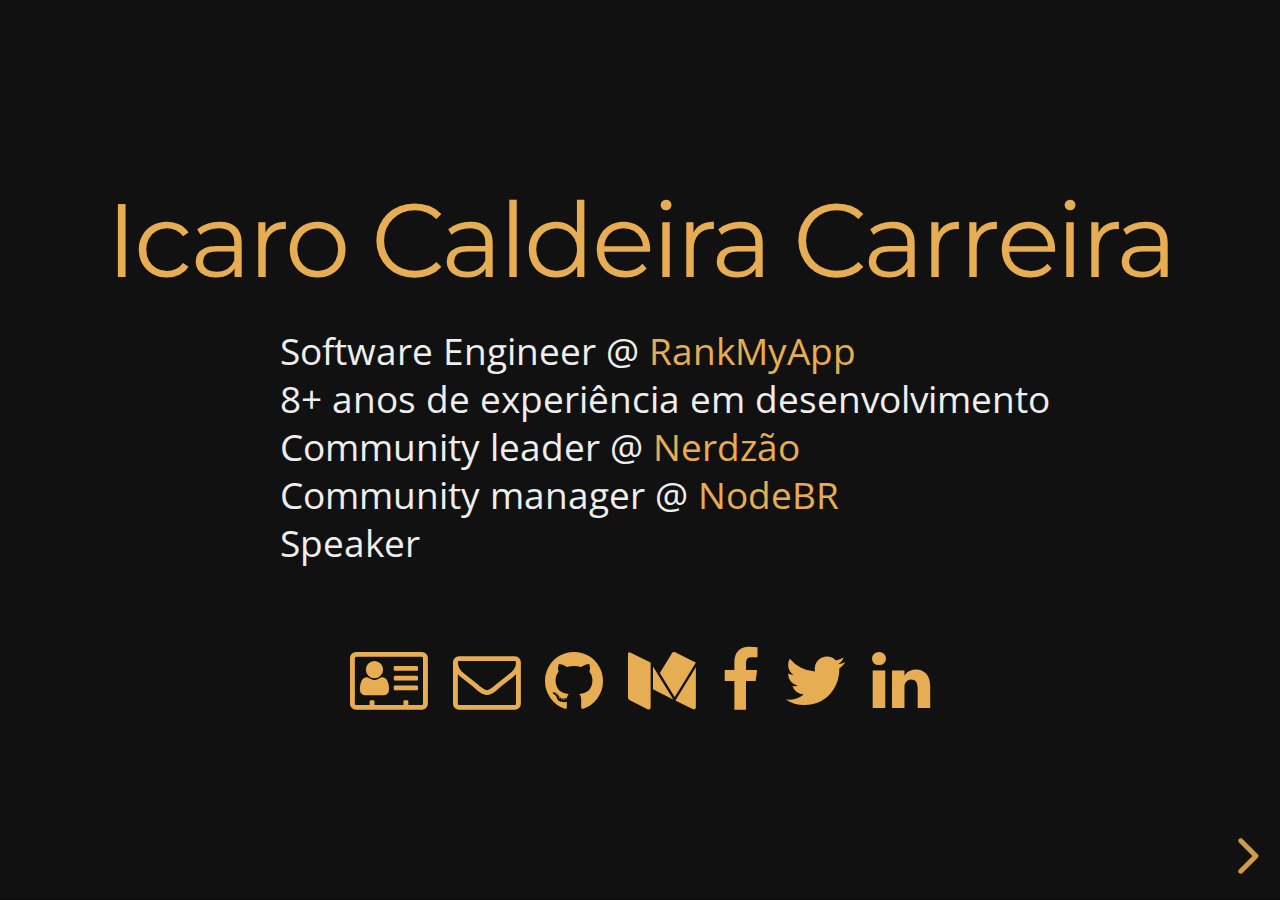
<file: index.html>
<!DOCTYPE html><html><head><meta charset="UTF-8"><title>Icaro Caldeira Carreira - Full Stack Developer</title><meta name="description" content="Icaro Caldeira Carreira / @icarcal"><meta name="author" content="Icaro Caldeira Carreira"><meta property="og:type" content="http://icarcal.github.io/"><meta property="og:image" content="https://avatars2.githubusercontent.com/u/11530480?s=460&amp;v=4"><meta property="og:description" content="Icaro Caldeira Carreira - Software Engineer"><meta name="viewport" content="width=device-width, initial-scale=1.0"><link rel="stylesheet" type="text/css" href="css/main.css"><link rel="stylesheet" type="text/css" href="css/theme.css"><link rel="stylesheet" type="text/css" href="https://stackpath.bootstrapcdn.com/font-awesome/4.7.0/css/font-awesome.min.css"><script>if ( window.location.search.match( /print-pdf/gi )) {
  var link = document.createElement( 'link' );
  link.rel = 'stylesheet';
  link.type = 'text/css';
  link.href = window.location.search.match( /print-pdf/gi ) ? 'css/pdf.css' : 'css/paper.css';
  document.getElementsByTagName( 'head' )[0].appendChild( link );
}</script></head><body><div class="reveal"><div class="slides"><section><h2 class="title">Icaro Caldeira Carreira</h2><ul><li>Software Engineer @ <a href="https://rankmyapp.com"> RankMyApp </a></li><li>8+ anos de experiência em desenvolvimento</li><li>Community leader @ <a href="https://www.meetup.com/Nerdzao/">Nerdzão</a></li><li>Community manager @ <a href="https://www.meetup.com/nodebr">NodeBR</a></li><li>Speaker</li></ul><br><br><div class="social"><a href="/resume/IcaroCaldeiraCarreira-Resume.htm" target="_blank" alt="resumé"><i style="margin-right:20px" class="fa fa-vcard-o"></i></a><a href="mailto:icaro.caldeira@hotmail.com" target="_top" alt="email"><i style="margin-right:20px" class="fa fa-envelope-o"></i></a><a href="https://github.com/icarcal" target="_blank" alt="github"><i style="margin-right:20px" class="fa fa-github"></i></a><a href="https://medium.com/@icarcal" target="_blank" alt="medium"><i style="margin-right:20px" class="fa fa-medium"></i></a><a href="https://www.facebook.com/icarcal" target="_blank" alt="facebook"><i style="margin-right:20px" class="fa fa-facebook"></i></a><a href="https://twitter.com/icarcal" target="_blank" alt="twitter"><i style="margin-right:20px" class="fa fa-twitter"></i></a><a href="https://www.linkedin.com/in/icarocaldeira/" target="_blank" alt="linkedin"><i class="fa fa-linkedin"></i></a></div></section><section><h3 class="title">Talks</h3><ul><li><a href="https://icarcal.github.io/meetup-nodebr-37/#/" target="_blank">ES6, 7, 8 e contando</a> @ <a href="https://www.meetup.com/nodebr/events/249191326/" target="_blank">NodeBR #37</a></li><li><a href="https://icarcal.github.io/meetup-nerdzao-56/#/" target="_blank">Dockerizing your first app</a> @ <a href="https://www.meetup.com/Nerdzao/events/251461069/" target="_blank">Nerdzão #56</a></li><li><a href="https://icarcal.github.io/meetup-nodebr-41/#/" target="_blank">Real-time chat with Socket.io</a> @ <a href="https://www.meetup.com/nodebr/events/251606663/" target="_blank">NodeBR #41</a></li><li><a href="https://icarcal.github.io/meetup-nerdzao-60/#/" target="_blank">Git init</a> @ <a href="https://www.meetup.com/nodebr/events/251606663/" target="_blank">Nerdzão #60</a></li><li><a href="https://icarcal.github.io/meetup-nerdzao-english-1/#/" target="_blank">docker-compose up (EN)</a> @ <a href="https://www.meetup.com/Nerdzao/events/254072626/" target="_blank">NerdZão English Talks #1</a></li><li><a href="https://icarcal.github.io/jundtech-day-1/#/" target="_blank">docker-compose up (pt-BR)</a> @ <a href="https://www.sympla.com.br/jundtech-day-1-primeira-edicao__350502" target="_blank">Jundtech Day #1</a></li></ul></section></div></div><script src="js/vendor/head.min.js"></script><script src="js/vendor/reveal.js"></script><script src="js/main.js"></script></body></html>
</file>
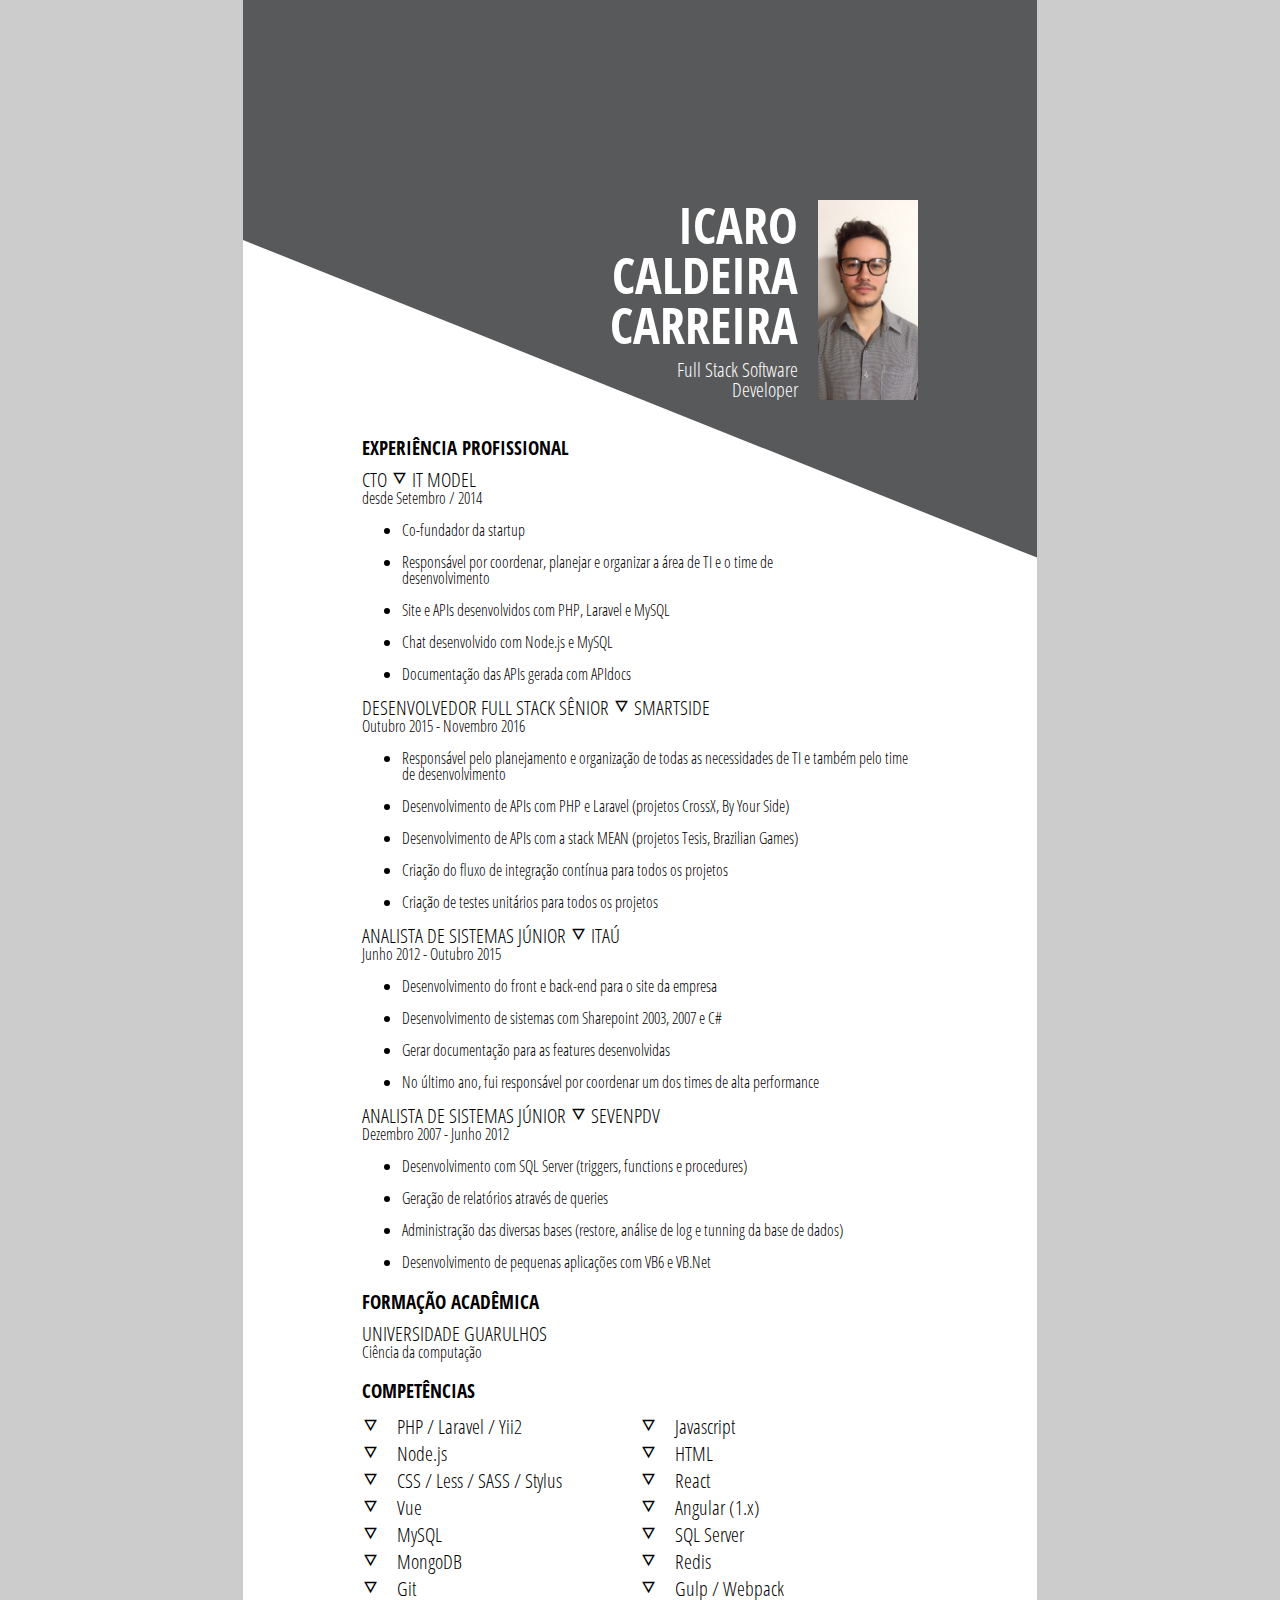
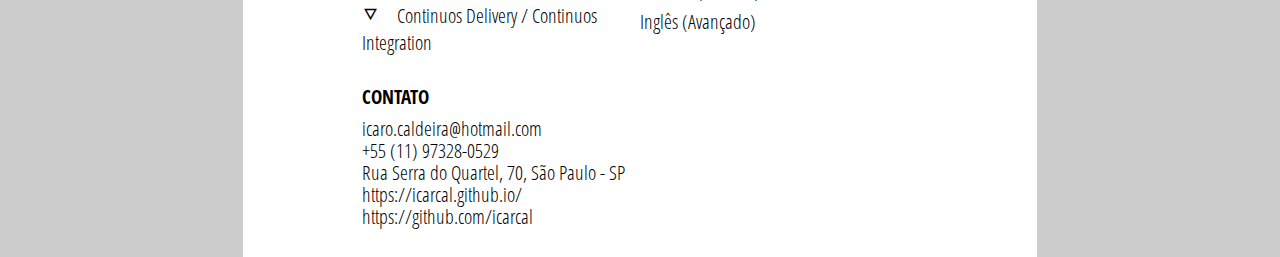
<file: resume/IcaroCaldeiraCarreira-Resume.htm>
<!DOCTYPE html>
<html class="gr__localhost"><head><meta http-equiv="Content-Type" content="text/html; charset=UTF-8">

    <meta name="viewport" content="width=device-width, initial-scale=1.0">
    <meta http-equiv="X-UA-Compatible" content="ie=edge">
    <title>best-resume-ever</title>
  <style type="text/css">@font-face {
    font-family: 'Roboto';
    src: url(/resume/fonts/Roboto-Thin.c25fd8d.eot);
    src: local('Roboto Thin'), local('Roboto-Thin'), url(/resume/fonts/Roboto-Thin.c25fd8d.eot?#iefix) format('embedded-opentype'), url(/resume/fonts/Roboto-Thin.790ebf4.woff2) format('woff2'), url(/resume/fonts/Roboto-Thin.90d3804.woff) format('woff'), url(/resume/fonts/Roboto-Thin.cc85ce3.ttf) format('truetype'), url(/resume/img/Roboto-Thin.ba422f7.svg#Roboto) format('svg');
    font-weight: 100;
    font-style: normal;
}

@font-face {
    font-family: 'Roboto-Thin';
    src: url(/resume/fonts/Roboto-Thin.c25fd8d.eot);
    src: local('Roboto Thin'), local('Roboto-Thin'), url(/resume/fonts/Roboto-Thin.c25fd8d.eot?#iefix) format('embedded-opentype'), url(/resume/fonts/Roboto-Thin.790ebf4.woff2) format('woff2'), url(/resume/fonts/Roboto-Thin.90d3804.woff) format('woff'), url(/resume/fonts/Roboto-Thin.cc85ce3.ttf) format('truetype'), url(/resume/img/Roboto-Thin.ba422f7.svg#Roboto) format('svg');
}

@font-face {
    font-family: 'Roboto';
    src: url(/resume/fonts/Roboto-ThinItalic.64ca718.eot);
    src: local('Roboto ThinItalic'), local('Roboto-ThinItalic'), url(/resume/fonts/Roboto-ThinItalic.64ca718.eot?#iefix) format('embedded-opentype'), url(/resume/fonts/Roboto-ThinItalic.8a2c1a5.woff2) format('woff2'), url(/resume/fonts/Roboto-ThinItalic.5882932.woff) format('woff'), url(/resume/fonts/Roboto-ThinItalic.11b5cc9.ttf) format('truetype'), url(/resume/img/Roboto-ThinItalic.21e9a2e.svg#Roboto) format('svg');
    font-weight: 100;
    font-style: italic;
}

@font-face {
    font-family: 'Roboto-ThinItalic';
    src: url(/resume/fonts/Roboto-ThinItalic.64ca718.eot);
    src: local('Roboto ThinItalic'), local('Roboto-ThinItalic'), url(/resume/fonts/Roboto-ThinItalic.64ca718.eot?#iefix) format('embedded-opentype'), url(/resume/fonts/Roboto-ThinItalic.8a2c1a5.woff2) format('woff2'), url(/resume/fonts/Roboto-ThinItalic.5882932.woff) format('woff'), url(/resume/fonts/Roboto-ThinItalic.11b5cc9.ttf) format('truetype'), url(/resume/img/Roboto-ThinItalic.21e9a2e.svg#Roboto) format('svg');
}

@font-face {
    font-family: 'Roboto';
    src: url(/resume/fonts/Roboto-Light.1830791.eot);
    src: local('Roboto Light'), local('Roboto-Light'), url(/resume/fonts/Roboto-Light.1830791.eot?#iefix) format('embedded-opentype'), url(/resume/fonts/Roboto-Light.8e0860f.woff2) format('woff2'), url(/resume/fonts/Roboto-Light.37fbbba.woff) format('woff'), url(/resume/fonts/Roboto-Light.a2b8c64.ttf) format('truetype'), url(/resume/img/Roboto-Light.054fa50.svg#Roboto) format('svg');
    font-weight: 300;
    font-style: normal;
}

@font-face {
    font-family: 'Roboto-Light';
    src: url(/resume/fonts/Roboto-Light.1830791.eot);
    src: local('Roboto Light'), local('Roboto-Light'), url(/resume/fonts/Roboto-Light.1830791.eot?#iefix) format('embedded-opentype'), url(/resume/fonts/Roboto-Light.8e0860f.woff2) format('woff2'), url(/resume/fonts/Roboto-Light.37fbbba.woff) format('woff'), url(/resume/fonts/Roboto-Light.a2b8c64.ttf) format('truetype'), url(/resume/img/Roboto-Light.054fa50.svg#Roboto) format('svg');
}

@font-face {
    font-family: 'Roboto';
    src: url(/resume/fonts/Roboto-LightItalic.cdd1c48.eot);
    src: local('Roboto LightItalic'), local('Roboto-LightItalic'), url(/resume/fonts/Roboto-LightItalic.cdd1c48.eot?#iefix) format('embedded-opentype'), url(/resume/fonts/Roboto-LightItalic.879d940.woff2) format('woff2'), url(/resume/fonts/Roboto-LightItalic.c7b4e74.woff) format('woff'), url(/resume/fonts/Roboto-LightItalic.056caea.ttf) format('truetype'), url(/resume/img/Roboto-LightItalic.1a9e39e.svg#Roboto) format('svg');
    font-weight: 300;
    font-style: italic;
}

@font-face {
    font-family: 'Roboto-LightItalic';
    src: url(/resume/fonts/Roboto-LightItalic.cdd1c48.eot);
    src: local('Roboto LightItalic'), local('Roboto-LightItalic'), url(/resume/fonts/Roboto-LightItalic.cdd1c48.eot?#iefix) format('embedded-opentype'), url(/resume/fonts/Roboto-LightItalic.879d940.woff2) format('woff2'), url(/resume/fonts/Roboto-LightItalic.c7b4e74.woff) format('woff'), url(/resume/fonts/Roboto-LightItalic.056caea.ttf) format('truetype'), url(/resume/img/Roboto-LightItalic.1a9e39e.svg#Roboto) format('svg');
}

@font-face {
    font-family: 'Roboto';
    src: url(/resume/fonts/Roboto-Regular.6a561d6.eot);
    src: local('Roboto Regular'), local('Roboto-Regular'), url(/resume/fonts/Roboto-Regular.6a561d6.eot?#iefix) format('embedded-opentype'), url(/resume/fonts/Roboto-Regular.b2a6341.woff2) format('woff2'), url(/resume/fonts/Roboto-Regular.081b11e.woff) format('woff'), url(/resume/fonts/Roboto-Regular.99b14f0.ttf) format('truetype'), url(/resume/img/Roboto-Regular.766c892.svg#Roboto) format('svg');
    font-weight: 400;
    font-style: normal;
}

@font-face {
    font-family: 'Roboto-Regular';
    src: url(/resume/fonts/Roboto-Regular.6a561d6.eot);
    src: local('Roboto Regular'), local('Roboto-Regular'), url(/resume/fonts/Roboto-Regular.6a561d6.eot?#iefix) format('embedded-opentype'), url(/resume/fonts/Roboto-Regular.b2a6341.woff2) format('woff2'), url(/resume/fonts/Roboto-Regular.081b11e.woff) format('woff'), url(/resume/fonts/Roboto-Regular.99b14f0.ttf) format('truetype'), url(/resume/img/Roboto-Regular.766c892.svg#Roboto) format('svg');
}

@font-face {
    font-family: 'Roboto';
    src: url(/resume/fonts/Roboto-RegularItalic.f3660f4.eot);
    src: local('Roboto RegularItalic'), local('Roboto-RegularItalic'), url(/resume/fonts/Roboto-RegularItalic.f3660f4.eot?#iefix) format('embedded-opentype'), url(/resume/fonts/Roboto-RegularItalic.df8e3a9.woff2) format('woff2'), url(/resume/fonts/Roboto-RegularItalic.8add1ba.woff) format('woff'), url(/resume/fonts/Roboto-RegularItalic.90dbf90.ttf) format('truetype'), url(/resume/img/Roboto-RegularItalic.527502d.svg#Roboto) format('svg');
    font-weight: 400;
    font-style: italic;
}

@font-face {
    font-family: 'Roboto-RegularItalic';
    src: url(/resume/fonts/Roboto-RegularItalic.f3660f4.eot);
    src: local('Roboto RegularItalic'), local('Roboto-RegularItalic'), url(/resume/fonts/Roboto-RegularItalic.f3660f4.eot?#iefix) format('embedded-opentype'), url(/resume/fonts/Roboto-RegularItalic.df8e3a9.woff2) format('woff2'), url(/resume/fonts/Roboto-RegularItalic.8add1ba.woff) format('woff'), url(/resume/fonts/Roboto-RegularItalic.90dbf90.ttf) format('truetype'), url(/resume/img/Roboto-RegularItalic.527502d.svg#Roboto) format('svg');
}

@font-face {
    font-family: 'Roboto';
    src: url(/resume/fonts/Roboto-Medium.76cad5b.eot);
    src: local('Roboto Medium'), local('Roboto-Medium'), url(/resume/fonts/Roboto-Medium.76cad5b.eot?#iefix) format('embedded-opentype'), url(/resume/fonts/Roboto-Medium.2741a14.woff2) format('woff2'), url(/resume/fonts/Roboto-Medium.303ded6.woff) format('woff'), url(/resume/fonts/Roboto-Medium.c54f2a3.ttf) format('truetype'), url(/resume/img/Roboto-Medium.2b4f394.svg#Roboto) format('svg');
    font-weight: 500;
    font-style: normal;
}

@font-face {
    font-family: 'Roboto-Medium';
    src: url(/resume/fonts/Roboto-Medium.76cad5b.eot);
    src: local('Roboto Medium'), local('Roboto-Medium'), url(/resume/fonts/Roboto-Medium.76cad5b.eot?#iefix) format('embedded-opentype'), url(/resume/fonts/Roboto-Medium.2741a14.woff2) format('woff2'), url(/resume/fonts/Roboto-Medium.303ded6.woff) format('woff'), url(/resume/fonts/Roboto-Medium.c54f2a3.ttf) format('truetype'), url(/resume/img/Roboto-Medium.2b4f394.svg#Roboto) format('svg');
}

@font-face {
    font-family: 'Roboto';
    src: url(/resume/fonts/Roboto-MediumItalic.7a49ce7.eot);
    src: local('Roboto MediumItalic'), local('Roboto-MediumItalic'), url(/resume/fonts/Roboto-MediumItalic.7a49ce7.eot?#iefix) format('embedded-opentype'), url(/resume/fonts/Roboto-MediumItalic.f10d1f4.woff2) format('woff2'), url(/resume/fonts/Roboto-MediumItalic.da059a7.woff) format('woff'), url(/resume/fonts/Roboto-MediumItalic.fa18335.ttf) format('truetype'), url(/resume/img/Roboto-MediumItalic.eb65fb1.svg#Roboto) format('svg');
    font-weight: 500;
    font-style: italic;
}

@font-face {
    font-family: 'Roboto-MediumItalic';
    src: url(/resume/fonts/Roboto-MediumItalic.7a49ce7.eot);
    src: local('Roboto MediumItalic'), local('Roboto-MediumItalic'), url(/resume/fonts/Roboto-MediumItalic.7a49ce7.eot?#iefix) format('embedded-opentype'), url(/resume/fonts/Roboto-MediumItalic.f10d1f4.woff2) format('woff2'), url(/resume/fonts/Roboto-MediumItalic.da059a7.woff) format('woff'), url(/resume/fonts/Roboto-MediumItalic.fa18335.ttf) format('truetype'), url(/resume/img/Roboto-MediumItalic.eb65fb1.svg#Roboto) format('svg');
}

@font-face {
    font-family: 'Roboto';
    src: url(/resume/fonts/Roboto-Bold.c8bcb1c.eot);
    src: local('Roboto Bold'), local('Roboto-Bold'), url(/resume/fonts/Roboto-Bold.c8bcb1c.eot?#iefix) format('embedded-opentype'), url(/resume/fonts/Roboto-Bold.ab96cca.woff2) format('woff2'), url(/resume/fonts/Roboto-Bold.ad140ff.woff) format('woff'), url(/resume/fonts/Roboto-Bold.56a76a2.ttf) format('truetype'), url(/resume/img/Roboto-Bold.c7f4667.svg#Roboto) format('svg');
    font-weight: 700;
    font-style: normal;
}

@font-face {
    font-family: 'Roboto-Bold';
    src: url(/resume/fonts/Roboto-Bold.c8bcb1c.eot);
    src: local('Roboto Bold'), local('Roboto-Bold'), url(/resume/fonts/Roboto-Bold.c8bcb1c.eot?#iefix) format('embedded-opentype'), url(/resume/fonts/Roboto-Bold.ab96cca.woff2) format('woff2'), url(/resume/fonts/Roboto-Bold.ad140ff.woff) format('woff'), url(/resume/fonts/Roboto-Bold.56a76a2.ttf) format('truetype'), url(/resume/img/Roboto-Bold.c7f4667.svg#Roboto) format('svg');
}

@font-face {
    font-family: 'Roboto';
    src: url(/resume/fonts/Roboto-BoldItalic.4b2cc52.eot);
    src: local('Roboto BoldItalic'), local('Roboto-BoldItalic'), url(/resume/fonts/Roboto-BoldItalic.4b2cc52.eot?#iefix) format('embedded-opentype'), url(/resume/fonts/Roboto-BoldItalic.355e388.woff2) format('woff2'), url(/resume/fonts/Roboto-BoldItalic.a7dce23.woff) format('woff'), url(/resume/fonts/Roboto-BoldItalic.d23d5bd.ttf) format('truetype'), url(/resume/img/Roboto-BoldItalic.c2e0f75.svg#Roboto) format('svg');
    font-weight: 700;
    font-style: italic;
}

@font-face {
    font-family: 'Roboto-BoldItalic';
    src: url(/resume/fonts/Roboto-BoldItalic.4b2cc52.eot);
    src: local('Roboto BoldItalic'), local('Roboto-BoldItalic'), url(/resume/fonts/Roboto-BoldItalic.4b2cc52.eot?#iefix) format('embedded-opentype'), url(/resume/fonts/Roboto-BoldItalic.355e388.woff2) format('woff2'), url(/resume/fonts/Roboto-BoldItalic.a7dce23.woff) format('woff'), url(/resume/fonts/Roboto-BoldItalic.d23d5bd.ttf) format('truetype'), url(/resume/img/Roboto-BoldItalic.c2e0f75.svg#Roboto) format('svg');
}

@font-face {
    font-family: 'Roboto';
    src: url(/resume/fonts/Roboto-Black.2a82f89.eot);
    src: local('Roboto Black'), local('Roboto-Black'), url(/resume/fonts/Roboto-Black.2a82f89.eot?#iefix) format('embedded-opentype'), url(/resume/fonts/Roboto-Black.2b8d692.woff2) format('woff2'), url(/resume/fonts/Roboto-Black.4c3b622.woff) format('woff'), url(/resume/fonts/Roboto-Black.44236ad.ttf) format('truetype'), url(/resume/img/Roboto-Black.ab04c76.svg#Roboto) format('svg');
    font-weight: 900;
    font-style: normal;
}

@font-face {
    font-family: 'Roboto-Black';
    src: url(/resume/fonts/Roboto-Black.2a82f89.eot);
    src: local('Roboto Black'), local('Roboto-Black'), url(/resume/fonts/Roboto-Black.2a82f89.eot?#iefix) format('embedded-opentype'), url(/resume/fonts/Roboto-Black.2b8d692.woff2) format('woff2'), url(/resume/fonts/Roboto-Black.4c3b622.woff) format('woff'), url(/resume/fonts/Roboto-Black.44236ad.ttf) format('truetype'), url(/resume/img/Roboto-Black.ab04c76.svg#Roboto) format('svg');
}

@font-face {
    font-family: 'Roboto';
    src: url(/resume/fonts/Roboto-BlackItalic.4b7407c.eot);
    src: local('Roboto BlackItalic'), local('Roboto-BlackItalic'), url(/resume/fonts/Roboto-BlackItalic.4b7407c.eot?#iefix) format('embedded-opentype'), url(/resume/fonts/Roboto-BlackItalic.38d14dd.woff2) format('woff2'), url(/resume/fonts/Roboto-BlackItalic.3a99796.woff) format('woff'), url(/resume/fonts/Roboto-BlackItalic.ad0f284.ttf) format('truetype'), url(/resume/img/Roboto-BlackItalic.1f37c75.svg#Roboto) format('svg');
    font-weight: 900;
    font-style: italic;
}

@font-face {
    font-family: 'Roboto-BlackItalic';
    src: url(/resume/fonts/Roboto-BlackItalic.4b7407c.eot);
    src: local('Roboto BlackItalic'), local('Roboto-BlackItalic'), url(/resume/fonts/Roboto-BlackItalic.4b7407c.eot?#iefix) format('embedded-opentype'), url(/resume/fonts/Roboto-BlackItalic.38d14dd.woff2) format('woff2'), url(/resume/fonts/Roboto-BlackItalic.3a99796.woff) format('woff'), url(/resume/fonts/Roboto-BlackItalic.ad0f284.ttf) format('truetype'), url(/resume/img/Roboto-BlackItalic.1f37c75.svg#Roboto) format('svg');
}
</style><style type="text/css">/*!
 *  Font Awesome 4.7.0 by @davegandy - http://fontawesome.io - @fontawesome
 *  License - http://fontawesome.io/license (Font: SIL OFL 1.1, CSS: MIT License)
 */
/* FONT PATH
 * -------------------------- */
@font-face {
  font-family: 'FontAwesome';
  src: url(/resume/fonts/fontawesome-webfont.674f50d.eot);
  src: url(/resume/fonts/fontawesome-webfont.674f50d.eot?#iefix&v=4.7.0) format('embedded-opentype'), url(/resume/fonts/fontawesome-webfont.af7ae50.woff2) format('woff2'), url(/resume/fonts/fontawesome-webfont.fee66e7.woff) format('woff'), url(/resume/fonts/fontawesome-webfont.b06871f.ttf) format('truetype'), url(/resume/img/fontawesome-webfont.912ec66.svg#fontawesomeregular) format('svg');
  font-weight: normal;
  font-style: normal;
}
.fa {
  display: inline-block;
  font: normal normal normal 14px/1 FontAwesome;
  font-size: inherit;
  text-rendering: auto;
  -webkit-font-smoothing: antialiased;
  -moz-osx-font-smoothing: grayscale;
}
/* makes the font 33% larger relative to the icon container */
.fa-lg {
  font-size: 1.33333333em;
  line-height: 0.75em;
  vertical-align: -15%;
}
.fa-2x {
  font-size: 2em;
}
.fa-3x {
  font-size: 3em;
}
.fa-4x {
  font-size: 4em;
}
.fa-5x {
  font-size: 5em;
}
.fa-fw {
  width: 1.28571429em;
  text-align: center;
}
.fa-ul {
  padding-left: 0;
  margin-left: 2.14285714em;
  list-style-type: none;
}
.fa-ul > li {
  position: relative;
}
.fa-li {
  position: absolute;
  left: -2.14285714em;
  width: 2.14285714em;
  top: 0.14285714em;
  text-align: center;
}
.fa-li.fa-lg {
  left: -1.85714286em;
}
.fa-border {
  padding: .2em .25em .15em;
  border: solid 0.08em #eeeeee;
  border-radius: .1em;
}
.fa-pull-left {
  float: left;
}
.fa-pull-right {
  float: right;
}
.fa.fa-pull-left {
  margin-right: .3em;
}
.fa.fa-pull-right {
  margin-left: .3em;
}
/* Deprecated as of 4.4.0 */
.pull-right {
  float: right;
}
.pull-left {
  float: left;
}
.fa.pull-left {
  margin-right: .3em;
}
.fa.pull-right {
  margin-left: .3em;
}
.fa-spin {
  -webkit-animation: fa-spin 2s infinite linear;
  animation: fa-spin 2s infinite linear;
}
.fa-pulse {
  -webkit-animation: fa-spin 1s infinite steps(8);
  animation: fa-spin 1s infinite steps(8);
}
@-webkit-keyframes fa-spin {
  0% {
    -webkit-transform: rotate(0deg);
    transform: rotate(0deg);
  }
  100% {
    -webkit-transform: rotate(359deg);
    transform: rotate(359deg);
  }
}
@keyframes fa-spin {
  0% {
    -webkit-transform: rotate(0deg);
    transform: rotate(0deg);
  }
  100% {
    -webkit-transform: rotate(359deg);
    transform: rotate(359deg);
  }
}
.fa-rotate-90 {
  -ms-filter: "progid:DXImageTransform.Microsoft.BasicImage(rotation=1)";
  -webkit-transform: rotate(90deg);
  -ms-transform: rotate(90deg);
  transform: rotate(90deg);
}
.fa-rotate-180 {
  -ms-filter: "progid:DXImageTransform.Microsoft.BasicImage(rotation=2)";
  -webkit-transform: rotate(180deg);
  -ms-transform: rotate(180deg);
  transform: rotate(180deg);
}
.fa-rotate-270 {
  -ms-filter: "progid:DXImageTransform.Microsoft.BasicImage(rotation=3)";
  -webkit-transform: rotate(270deg);
  -ms-transform: rotate(270deg);
  transform: rotate(270deg);
}
.fa-flip-horizontal {
  -ms-filter: "progid:DXImageTransform.Microsoft.BasicImage(rotation=0, mirror=1)";
  -webkit-transform: scale(-1, 1);
  -ms-transform: scale(-1, 1);
  transform: scale(-1, 1);
}
.fa-flip-vertical {
  -ms-filter: "progid:DXImageTransform.Microsoft.BasicImage(rotation=2, mirror=1)";
  -webkit-transform: scale(1, -1);
  -ms-transform: scale(1, -1);
  transform: scale(1, -1);
}
:root .fa-rotate-90,
:root .fa-rotate-180,
:root .fa-rotate-270,
:root .fa-flip-horizontal,
:root .fa-flip-vertical {
  filter: none;
}
.fa-stack {
  position: relative;
  display: inline-block;
  width: 2em;
  height: 2em;
  line-height: 2em;
  vertical-align: middle;
}
.fa-stack-1x,
.fa-stack-2x {
  position: absolute;
  left: 0;
  width: 100%;
  text-align: center;
}
.fa-stack-1x {
  line-height: inherit;
}
.fa-stack-2x {
  font-size: 2em;
}
.fa-inverse {
  color: #ffffff;
}
/* Font Awesome uses the Unicode Private Use Area (PUA) to ensure screen
   readers do not read off random characters that represent icons */
.fa-glass:before {
  content: "\F000";
}
.fa-music:before {
  content: "\F001";
}
.fa-search:before {
  content: "\F002";
}
.fa-envelope-o:before {
  content: "\F003";
}
.fa-heart:before {
  content: "\F004";
}
.fa-star:before {
  content: "\F005";
}
.fa-star-o:before {
  content: "\F006";
}
.fa-user:before {
  content: "\F007";
}
.fa-film:before {
  content: "\F008";
}
.fa-th-large:before {
  content: "\F009";
}
.fa-th:before {
  content: "\F00A";
}
.fa-th-list:before {
  content: "\F00B";
}
.fa-check:before {
  content: "\F00C";
}
.fa-remove:before,
.fa-close:before,
.fa-times:before {
  content: "\F00D";
}
.fa-search-plus:before {
  content: "\F00E";
}
.fa-search-minus:before {
  content: "\F010";
}
.fa-power-off:before {
  content: "\F011";
}
.fa-signal:before {
  content: "\F012";
}
.fa-gear:before,
.fa-cog:before {
  content: "\F013";
}
.fa-trash-o:before {
  content: "\F014";
}
.fa-home:before {
  content: "\F015";
}
.fa-file-o:before {
  content: "\F016";
}
.fa-clock-o:before {
  content: "\F017";
}
.fa-road:before {
  content: "\F018";
}
.fa-download:before {
  content: "\F019";
}
.fa-arrow-circle-o-down:before {
  content: "\F01A";
}
.fa-arrow-circle-o-up:before {
  content: "\F01B";
}
.fa-inbox:before {
  content: "\F01C";
}
.fa-play-circle-o:before {
  content: "\F01D";
}
.fa-rotate-right:before,
.fa-repeat:before {
  content: "\F01E";
}
.fa-refresh:before {
  content: "\F021";
}
.fa-list-alt:before {
  content: "\F022";
}
.fa-lock:before {
  content: "\F023";
}
.fa-flag:before {
  content: "\F024";
}
.fa-headphones:before {
  content: "\F025";
}
.fa-volume-off:before {
  content: "\F026";
}
.fa-volume-down:before {
  content: "\F027";
}
.fa-volume-up:before {
  content: "\F028";
}
.fa-qrcode:before {
  content: "\F029";
}
.fa-barcode:before {
  content: "\F02A";
}
.fa-tag:before {
  content: "\F02B";
}
.fa-tags:before {
  content: "\F02C";
}
.fa-book:before {
  content: "\F02D";
}
.fa-bookmark:before {
  content: "\F02E";
}
.fa-print:before {
  content: "\F02F";
}
.fa-camera:before {
  content: "\F030";
}
.fa-font:before {
  content: "\F031";
}
.fa-bold:before {
  content: "\F032";
}
.fa-italic:before {
  content: "\F033";
}
.fa-text-height:before {
  content: "\F034";
}
.fa-text-width:before {
  content: "\F035";
}
.fa-align-left:before {
  content: "\F036";
}
.fa-align-center:before {
  content: "\F037";
}
.fa-align-right:before {
  content: "\F038";
}
.fa-align-justify:before {
  content: "\F039";
}
.fa-list:before {
  content: "\F03A";
}
.fa-dedent:before,
.fa-outdent:before {
  content: "\F03B";
}
.fa-indent:before {
  content: "\F03C";
}
.fa-video-camera:before {
  content: "\F03D";
}
.fa-photo:before,
.fa-image:before,
.fa-picture-o:before {
  content: "\F03E";
}
.fa-pencil:before {
  content: "\F040";
}
.fa-map-marker:before {
  content: "\F041";
}
.fa-adjust:before {
  content: "\F042";
}
.fa-tint:before {
  content: "\F043";
}
.fa-edit:before,
.fa-pencil-square-o:before {
  content: "\F044";
}
.fa-share-square-o:before {
  content: "\F045";
}
.fa-check-square-o:before {
  content: "\F046";
}
.fa-arrows:before {
  content: "\F047";
}
.fa-step-backward:before {
  content: "\F048";
}
.fa-fast-backward:before {
  content: "\F049";
}
.fa-backward:before {
  content: "\F04A";
}
.fa-play:before {
  content: "\F04B";
}
.fa-pause:before {
  content: "\F04C";
}
.fa-stop:before {
  content: "\F04D";
}
.fa-forward:before {
  content: "\F04E";
}
.fa-fast-forward:before {
  content: "\F050";
}
.fa-step-forward:before {
  content: "\F051";
}
.fa-eject:before {
  content: "\F052";
}
.fa-chevron-left:before {
  content: "\F053";
}
.fa-chevron-right:before {
  content: "\F054";
}
.fa-plus-circle:before {
  content: "\F055";
}
.fa-minus-circle:before {
  content: "\F056";
}
.fa-times-circle:before {
  content: "\F057";
}
.fa-check-circle:before {
  content: "\F058";
}
.fa-question-circle:before {
  content: "\F059";
}
.fa-info-circle:before {
  content: "\F05A";
}
.fa-crosshairs:before {
  content: "\F05B";
}
.fa-times-circle-o:before {
  content: "\F05C";
}
.fa-check-circle-o:before {
  content: "\F05D";
}
.fa-ban:before {
  content: "\F05E";
}
.fa-arrow-left:before {
  content: "\F060";
}
.fa-arrow-right:before {
  content: "\F061";
}
.fa-arrow-up:before {
  content: "\F062";
}
.fa-arrow-down:before {
  content: "\F063";
}
.fa-mail-forward:before,
.fa-share:before {
  content: "\F064";
}
.fa-expand:before {
  content: "\F065";
}
.fa-compress:before {
  content: "\F066";
}
.fa-plus:before {
  content: "\F067";
}
.fa-minus:before {
  content: "\F068";
}
.fa-asterisk:before {
  content: "\F069";
}
.fa-exclamation-circle:before {
  content: "\F06A";
}
.fa-gift:before {
  content: "\F06B";
}
.fa-leaf:before {
  content: "\F06C";
}
.fa-fire:before {
  content: "\F06D";
}
.fa-eye:before {
  content: "\F06E";
}
.fa-eye-slash:before {
  content: "\F070";
}
.fa-warning:before,
.fa-exclamation-triangle:before {
  content: "\F071";
}
.fa-plane:before {
  content: "\F072";
}
.fa-calendar:before {
  content: "\F073";
}
.fa-random:before {
  content: "\F074";
}
.fa-comment:before {
  content: "\F075";
}
.fa-magnet:before {
  content: "\F076";
}
.fa-chevron-up:before {
  content: "\F077";
}
.fa-chevron-down:before {
  content: "\F078";
}
.fa-retweet:before {
  content: "\F079";
}
.fa-shopping-cart:before {
  content: "\F07A";
}
.fa-folder:before {
  content: "\F07B";
}
.fa-folder-open:before {
  content: "\F07C";
}
.fa-arrows-v:before {
  content: "\F07D";
}
.fa-arrows-h:before {
  content: "\F07E";
}
.fa-bar-chart-o:before,
.fa-bar-chart:before {
  content: "\F080";
}
.fa-twitter-square:before {
  content: "\F081";
}
.fa-facebook-square:before {
  content: "\F082";
}
.fa-camera-retro:before {
  content: "\F083";
}
.fa-key:before {
  content: "\F084";
}
.fa-gears:before,
.fa-cogs:before {
  content: "\F085";
}
.fa-comments:before {
  content: "\F086";
}
.fa-thumbs-o-up:before {
  content: "\F087";
}
.fa-thumbs-o-down:before {
  content: "\F088";
}
.fa-star-half:before {
  content: "\F089";
}
.fa-heart-o:before {
  content: "\F08A";
}
.fa-sign-out:before {
  content: "\F08B";
}
.fa-linkedin-square:before {
  content: "\F08C";
}
.fa-thumb-tack:before {
  content: "\F08D";
}
.fa-external-link:before {
  content: "\F08E";
}
.fa-sign-in:before {
  content: "\F090";
}
.fa-trophy:before {
  content: "\F091";
}
.fa-github-square:before {
  content: "\F092";
}
.fa-upload:before {
  content: "\F093";
}
.fa-lemon-o:before {
  content: "\F094";
}
.fa-phone:before {
  content: "\F095";
}
.fa-square-o:before {
  content: "\F096";
}
.fa-bookmark-o:before {
  content: "\F097";
}
.fa-phone-square:before {
  content: "\F098";
}
.fa-twitter:before {
  content: "\F099";
}
.fa-facebook-f:before,
.fa-facebook:before {
  content: "\F09A";
}
.fa-github:before {
  content: "\F09B";
}
.fa-unlock:before {
  content: "\F09C";
}
.fa-credit-card:before {
  content: "\F09D";
}
.fa-feed:before,
.fa-rss:before {
  content: "\F09E";
}
.fa-hdd-o:before {
  content: "\F0A0";
}
.fa-bullhorn:before {
  content: "\F0A1";
}
.fa-bell:before {
  content: "\F0F3";
}
.fa-certificate:before {
  content: "\F0A3";
}
.fa-hand-o-right:before {
  content: "\F0A4";
}
.fa-hand-o-left:before {
  content: "\F0A5";
}
.fa-hand-o-up:before {
  content: "\F0A6";
}
.fa-hand-o-down:before {
  content: "\F0A7";
}
.fa-arrow-circle-left:before {
  content: "\F0A8";
}
.fa-arrow-circle-right:before {
  content: "\F0A9";
}
.fa-arrow-circle-up:before {
  content: "\F0AA";
}
.fa-arrow-circle-down:before {
  content: "\F0AB";
}
.fa-globe:before {
  content: "\F0AC";
}
.fa-wrench:before {
  content: "\F0AD";
}
.fa-tasks:before {
  content: "\F0AE";
}
.fa-filter:before {
  content: "\F0B0";
}
.fa-briefcase:before {
  content: "\F0B1";
}
.fa-arrows-alt:before {
  content: "\F0B2";
}
.fa-group:before,
.fa-users:before {
  content: "\F0C0";
}
.fa-chain:before,
.fa-link:before {
  content: "\F0C1";
}
.fa-cloud:before {
  content: "\F0C2";
}
.fa-flask:before {
  content: "\F0C3";
}
.fa-cut:before,
.fa-scissors:before {
  content: "\F0C4";
}
.fa-copy:before,
.fa-files-o:before {
  content: "\F0C5";
}
.fa-paperclip:before {
  content: "\F0C6";
}
.fa-save:before,
.fa-floppy-o:before {
  content: "\F0C7";
}
.fa-square:before {
  content: "\F0C8";
}
.fa-navicon:before,
.fa-reorder:before,
.fa-bars:before {
  content: "\F0C9";
}
.fa-list-ul:before {
  content: "\F0CA";
}
.fa-list-ol:before {
  content: "\F0CB";
}
.fa-strikethrough:before {
  content: "\F0CC";
}
.fa-underline:before {
  content: "\F0CD";
}
.fa-table:before {
  content: "\F0CE";
}
.fa-magic:before {
  content: "\F0D0";
}
.fa-truck:before {
  content: "\F0D1";
}
.fa-pinterest:before {
  content: "\F0D2";
}
.fa-pinterest-square:before {
  content: "\F0D3";
}
.fa-google-plus-square:before {
  content: "\F0D4";
}
.fa-google-plus:before {
  content: "\F0D5";
}
.fa-money:before {
  content: "\F0D6";
}
.fa-caret-down:before {
  content: "\F0D7";
}
.fa-caret-up:before {
  content: "\F0D8";
}
.fa-caret-left:before {
  content: "\F0D9";
}
.fa-caret-right:before {
  content: "\F0DA";
}
.fa-columns:before {
  content: "\F0DB";
}
.fa-unsorted:before,
.fa-sort:before {
  content: "\F0DC";
}
.fa-sort-down:before,
.fa-sort-desc:before {
  content: "\F0DD";
}
.fa-sort-up:before,
.fa-sort-asc:before {
  content: "\F0DE";
}
.fa-envelope:before {
  content: "\F0E0";
}
.fa-linkedin:before {
  content: "\F0E1";
}
.fa-rotate-left:before,
.fa-undo:before {
  content: "\F0E2";
}
.fa-legal:before,
.fa-gavel:before {
  content: "\F0E3";
}
.fa-dashboard:before,
.fa-tachometer:before {
  content: "\F0E4";
}
.fa-comment-o:before {
  content: "\F0E5";
}
.fa-comments-o:before {
  content: "\F0E6";
}
.fa-flash:before,
.fa-bolt:before {
  content: "\F0E7";
}
.fa-sitemap:before {
  content: "\F0E8";
}
.fa-umbrella:before {
  content: "\F0E9";
}
.fa-paste:before,
.fa-clipboard:before {
  content: "\F0EA";
}
.fa-lightbulb-o:before {
  content: "\F0EB";
}
.fa-exchange:before {
  content: "\F0EC";
}
.fa-cloud-download:before {
  content: "\F0ED";
}
.fa-cloud-upload:before {
  content: "\F0EE";
}
.fa-user-md:before {
  content: "\F0F0";
}
.fa-stethoscope:before {
  content: "\F0F1";
}
.fa-suitcase:before {
  content: "\F0F2";
}
.fa-bell-o:before {
  content: "\F0A2";
}
.fa-coffee:before {
  content: "\F0F4";
}
.fa-cutlery:before {
  content: "\F0F5";
}
.fa-file-text-o:before {
  content: "\F0F6";
}
.fa-building-o:before {
  content: "\F0F7";
}
.fa-hospital-o:before {
  content: "\F0F8";
}
.fa-ambulance:before {
  content: "\F0F9";
}
.fa-medkit:before {
  content: "\F0FA";
}
.fa-fighter-jet:before {
  content: "\F0FB";
}
.fa-beer:before {
  content: "\F0FC";
}
.fa-h-square:before {
  content: "\F0FD";
}
.fa-plus-square:before {
  content: "\F0FE";
}
.fa-angle-double-left:before {
  content: "\F100";
}
.fa-angle-double-right:before {
  content: "\F101";
}
.fa-angle-double-up:before {
  content: "\F102";
}
.fa-angle-double-down:before {
  content: "\F103";
}
.fa-angle-left:before {
  content: "\F104";
}
.fa-angle-right:before {
  content: "\F105";
}
.fa-angle-up:before {
  content: "\F106";
}
.fa-angle-down:before {
  content: "\F107";
}
.fa-desktop:before {
  content: "\F108";
}
.fa-laptop:before {
  content: "\F109";
}
.fa-tablet:before {
  content: "\F10A";
}
.fa-mobile-phone:before,
.fa-mobile:before {
  content: "\F10B";
}
.fa-circle-o:before {
  content: "\F10C";
}
.fa-quote-left:before {
  content: "\F10D";
}
.fa-quote-right:before {
  content: "\F10E";
}
.fa-spinner:before {
  content: "\F110";
}
.fa-circle:before {
  content: "\F111";
}
.fa-mail-reply:before,
.fa-reply:before {
  content: "\F112";
}
.fa-github-alt:before {
  content: "\F113";
}
.fa-folder-o:before {
  content: "\F114";
}
.fa-folder-open-o:before {
  content: "\F115";
}
.fa-smile-o:before {
  content: "\F118";
}
.fa-frown-o:before {
  content: "\F119";
}
.fa-meh-o:before {
  content: "\F11A";
}
.fa-gamepad:before {
  content: "\F11B";
}
.fa-keyboard-o:before {
  content: "\F11C";
}
.fa-flag-o:before {
  content: "\F11D";
}
.fa-flag-checkered:before {
  content: "\F11E";
}
.fa-terminal:before {
  content: "\F120";
}
.fa-code:before {
  content: "\F121";
}
.fa-mail-reply-all:before,
.fa-reply-all:before {
  content: "\F122";
}
.fa-star-half-empty:before,
.fa-star-half-full:before,
.fa-star-half-o:before {
  content: "\F123";
}
.fa-location-arrow:before {
  content: "\F124";
}
.fa-crop:before {
  content: "\F125";
}
.fa-code-fork:before {
  content: "\F126";
}
.fa-unlink:before,
.fa-chain-broken:before {
  content: "\F127";
}
.fa-question:before {
  content: "\F128";
}
.fa-info:before {
  content: "\F129";
}
.fa-exclamation:before {
  content: "\F12A";
}
.fa-superscript:before {
  content: "\F12B";
}
.fa-subscript:before {
  content: "\F12C";
}
.fa-eraser:before {
  content: "\F12D";
}
.fa-puzzle-piece:before {
  content: "\F12E";
}
.fa-microphone:before {
  content: "\F130";
}
.fa-microphone-slash:before {
  content: "\F131";
}
.fa-shield:before {
  content: "\F132";
}
.fa-calendar-o:before {
  content: "\F133";
}
.fa-fire-extinguisher:before {
  content: "\F134";
}
.fa-rocket:before {
  content: "\F135";
}
.fa-maxcdn:before {
  content: "\F136";
}
.fa-chevron-circle-left:before {
  content: "\F137";
}
.fa-chevron-circle-right:before {
  content: "\F138";
}
.fa-chevron-circle-up:before {
  content: "\F139";
}
.fa-chevron-circle-down:before {
  content: "\F13A";
}
.fa-html5:before {
  content: "\F13B";
}
.fa-css3:before {
  content: "\F13C";
}
.fa-anchor:before {
  content: "\F13D";
}
.fa-unlock-alt:before {
  content: "\F13E";
}
.fa-bullseye:before {
  content: "\F140";
}
.fa-ellipsis-h:before {
  content: "\F141";
}
.fa-ellipsis-v:before {
  content: "\F142";
}
.fa-rss-square:before {
  content: "\F143";
}
.fa-play-circle:before {
  content: "\F144";
}
.fa-ticket:before {
  content: "\F145";
}
.fa-minus-square:before {
  content: "\F146";
}
.fa-minus-square-o:before {
  content: "\F147";
}
.fa-level-up:before {
  content: "\F148";
}
.fa-level-down:before {
  content: "\F149";
}
.fa-check-square:before {
  content: "\F14A";
}
.fa-pencil-square:before {
  content: "\F14B";
}
.fa-external-link-square:before {
  content: "\F14C";
}
.fa-share-square:before {
  content: "\F14D";
}
.fa-compass:before {
  content: "\F14E";
}
.fa-toggle-down:before,
.fa-caret-square-o-down:before {
  content: "\F150";
}
.fa-toggle-up:before,
.fa-caret-square-o-up:before {
  content: "\F151";
}
.fa-toggle-right:before,
.fa-caret-square-o-right:before {
  content: "\F152";
}
.fa-euro:before,
.fa-eur:before {
  content: "\F153";
}
.fa-gbp:before {
  content: "\F154";
}
.fa-dollar:before,
.fa-usd:before {
  content: "\F155";
}
.fa-rupee:before,
.fa-inr:before {
  content: "\F156";
}
.fa-cny:before,
.fa-rmb:before,
.fa-yen:before,
.fa-jpy:before {
  content: "\F157";
}
.fa-ruble:before,
.fa-rouble:before,
.fa-rub:before {
  content: "\F158";
}
.fa-won:before,
.fa-krw:before {
  content: "\F159";
}
.fa-bitcoin:before,
.fa-btc:before {
  content: "\F15A";
}
.fa-file:before {
  content: "\F15B";
}
.fa-file-text:before {
  content: "\F15C";
}
.fa-sort-alpha-asc:before {
  content: "\F15D";
}
.fa-sort-alpha-desc:before {
  content: "\F15E";
}
.fa-sort-amount-asc:before {
  content: "\F160";
}
.fa-sort-amount-desc:before {
  content: "\F161";
}
.fa-sort-numeric-asc:before {
  content: "\F162";
}
.fa-sort-numeric-desc:before {
  content: "\F163";
}
.fa-thumbs-up:before {
  content: "\F164";
}
.fa-thumbs-down:before {
  content: "\F165";
}
.fa-youtube-square:before {
  content: "\F166";
}
.fa-youtube:before {
  content: "\F167";
}
.fa-xing:before {
  content: "\F168";
}
.fa-xing-square:before {
  content: "\F169";
}
.fa-youtube-play:before {
  content: "\F16A";
}
.fa-dropbox:before {
  content: "\F16B";
}
.fa-stack-overflow:before {
  content: "\F16C";
}
.fa-instagram:before {
  content: "\F16D";
}
.fa-flickr:before {
  content: "\F16E";
}
.fa-adn:before {
  content: "\F170";
}
.fa-bitbucket:before {
  content: "\F171";
}
.fa-bitbucket-square:before {
  content: "\F172";
}
.fa-tumblr:before {
  content: "\F173";
}
.fa-tumblr-square:before {
  content: "\F174";
}
.fa-long-arrow-down:before {
  content: "\F175";
}
.fa-long-arrow-up:before {
  content: "\F176";
}
.fa-long-arrow-left:before {
  content: "\F177";
}
.fa-long-arrow-right:before {
  content: "\F178";
}
.fa-apple:before {
  content: "\F179";
}
.fa-windows:before {
  content: "\F17A";
}
.fa-android:before {
  content: "\F17B";
}
.fa-linux:before {
  content: "\F17C";
}
.fa-dribbble:before {
  content: "\F17D";
}
.fa-skype:before {
  content: "\F17E";
}
.fa-foursquare:before {
  content: "\F180";
}
.fa-trello:before {
  content: "\F181";
}
.fa-female:before {
  content: "\F182";
}
.fa-male:before {
  content: "\F183";
}
.fa-gittip:before,
.fa-gratipay:before {
  content: "\F184";
}
.fa-sun-o:before {
  content: "\F185";
}
.fa-moon-o:before {
  content: "\F186";
}
.fa-archive:before {
  content: "\F187";
}
.fa-bug:before {
  content: "\F188";
}
.fa-vk:before {
  content: "\F189";
}
.fa-weibo:before {
  content: "\F18A";
}
.fa-renren:before {
  content: "\F18B";
}
.fa-pagelines:before {
  content: "\F18C";
}
.fa-stack-exchange:before {
  content: "\F18D";
}
.fa-arrow-circle-o-right:before {
  content: "\F18E";
}
.fa-arrow-circle-o-left:before {
  content: "\F190";
}
.fa-toggle-left:before,
.fa-caret-square-o-left:before {
  content: "\F191";
}
.fa-dot-circle-o:before {
  content: "\F192";
}
.fa-wheelchair:before {
  content: "\F193";
}
.fa-vimeo-square:before {
  content: "\F194";
}
.fa-turkish-lira:before,
.fa-try:before {
  content: "\F195";
}
.fa-plus-square-o:before {
  content: "\F196";
}
.fa-space-shuttle:before {
  content: "\F197";
}
.fa-slack:before {
  content: "\F198";
}
.fa-envelope-square:before {
  content: "\F199";
}
.fa-wordpress:before {
  content: "\F19A";
}
.fa-openid:before {
  content: "\F19B";
}
.fa-institution:before,
.fa-bank:before,
.fa-university:before {
  content: "\F19C";
}
.fa-mortar-board:before,
.fa-graduation-cap:before {
  content: "\F19D";
}
.fa-yahoo:before {
  content: "\F19E";
}
.fa-google:before {
  content: "\F1A0";
}
.fa-reddit:before {
  content: "\F1A1";
}
.fa-reddit-square:before {
  content: "\F1A2";
}
.fa-stumbleupon-circle:before {
  content: "\F1A3";
}
.fa-stumbleupon:before {
  content: "\F1A4";
}
.fa-delicious:before {
  content: "\F1A5";
}
.fa-digg:before {
  content: "\F1A6";
}
.fa-pied-piper-pp:before {
  content: "\F1A7";
}
.fa-pied-piper-alt:before {
  content: "\F1A8";
}
.fa-drupal:before {
  content: "\F1A9";
}
.fa-joomla:before {
  content: "\F1AA";
}
.fa-language:before {
  content: "\F1AB";
}
.fa-fax:before {
  content: "\F1AC";
}
.fa-building:before {
  content: "\F1AD";
}
.fa-child:before {
  content: "\F1AE";
}
.fa-paw:before {
  content: "\F1B0";
}
.fa-spoon:before {
  content: "\F1B1";
}
.fa-cube:before {
  content: "\F1B2";
}
.fa-cubes:before {
  content: "\F1B3";
}
.fa-behance:before {
  content: "\F1B4";
}
.fa-behance-square:before {
  content: "\F1B5";
}
.fa-steam:before {
  content: "\F1B6";
}
.fa-steam-square:before {
  content: "\F1B7";
}
.fa-recycle:before {
  content: "\F1B8";
}
.fa-automobile:before,
.fa-car:before {
  content: "\F1B9";
}
.fa-cab:before,
.fa-taxi:before {
  content: "\F1BA";
}
.fa-tree:before {
  content: "\F1BB";
}
.fa-spotify:before {
  content: "\F1BC";
}
.fa-deviantart:before {
  content: "\F1BD";
}
.fa-soundcloud:before {
  content: "\F1BE";
}
.fa-database:before {
  content: "\F1C0";
}
.fa-file-pdf-o:before {
  content: "\F1C1";
}
.fa-file-word-o:before {
  content: "\F1C2";
}
.fa-file-excel-o:before {
  content: "\F1C3";
}
.fa-file-powerpoint-o:before {
  content: "\F1C4";
}
.fa-file-photo-o:before,
.fa-file-picture-o:before,
.fa-file-image-o:before {
  content: "\F1C5";
}
.fa-file-zip-o:before,
.fa-file-archive-o:before {
  content: "\F1C6";
}
.fa-file-sound-o:before,
.fa-file-audio-o:before {
  content: "\F1C7";
}
.fa-file-movie-o:before,
.fa-file-video-o:before {
  content: "\F1C8";
}
.fa-file-code-o:before {
  content: "\F1C9";
}
.fa-vine:before {
  content: "\F1CA";
}
.fa-codepen:before {
  content: "\F1CB";
}
.fa-jsfiddle:before {
  content: "\F1CC";
}
.fa-life-bouy:before,
.fa-life-buoy:before,
.fa-life-saver:before,
.fa-support:before,
.fa-life-ring:before {
  content: "\F1CD";
}
.fa-circle-o-notch:before {
  content: "\F1CE";
}
.fa-ra:before,
.fa-resistance:before,
.fa-rebel:before {
  content: "\F1D0";
}
.fa-ge:before,
.fa-empire:before {
  content: "\F1D1";
}
.fa-git-square:before {
  content: "\F1D2";
}
.fa-git:before {
  content: "\F1D3";
}
.fa-y-combinator-square:before,
.fa-yc-square:before,
.fa-hacker-news:before {
  content: "\F1D4";
}
.fa-tencent-weibo:before {
  content: "\F1D5";
}
.fa-qq:before {
  content: "\F1D6";
}
.fa-wechat:before,
.fa-weixin:before {
  content: "\F1D7";
}
.fa-send:before,
.fa-paper-plane:before {
  content: "\F1D8";
}
.fa-send-o:before,
.fa-paper-plane-o:before {
  content: "\F1D9";
}
.fa-history:before {
  content: "\F1DA";
}
.fa-circle-thin:before {
  content: "\F1DB";
}
.fa-header:before {
  content: "\F1DC";
}
.fa-paragraph:before {
  content: "\F1DD";
}
.fa-sliders:before {
  content: "\F1DE";
}
.fa-share-alt:before {
  content: "\F1E0";
}
.fa-share-alt-square:before {
  content: "\F1E1";
}
.fa-bomb:before {
  content: "\F1E2";
}
.fa-soccer-ball-o:before,
.fa-futbol-o:before {
  content: "\F1E3";
}
.fa-tty:before {
  content: "\F1E4";
}
.fa-binoculars:before {
  content: "\F1E5";
}
.fa-plug:before {
  content: "\F1E6";
}
.fa-slideshare:before {
  content: "\F1E7";
}
.fa-twitch:before {
  content: "\F1E8";
}
.fa-yelp:before {
  content: "\F1E9";
}
.fa-newspaper-o:before {
  content: "\F1EA";
}
.fa-wifi:before {
  content: "\F1EB";
}
.fa-calculator:before {
  content: "\F1EC";
}
.fa-paypal:before {
  content: "\F1ED";
}
.fa-google-wallet:before {
  content: "\F1EE";
}
.fa-cc-visa:before {
  content: "\F1F0";
}
.fa-cc-mastercard:before {
  content: "\F1F1";
}
.fa-cc-discover:before {
  content: "\F1F2";
}
.fa-cc-amex:before {
  content: "\F1F3";
}
.fa-cc-paypal:before {
  content: "\F1F4";
}
.fa-cc-stripe:before {
  content: "\F1F5";
}
.fa-bell-slash:before {
  content: "\F1F6";
}
.fa-bell-slash-o:before {
  content: "\F1F7";
}
.fa-trash:before {
  content: "\F1F8";
}
.fa-copyright:before {
  content: "\F1F9";
}
.fa-at:before {
  content: "\F1FA";
}
.fa-eyedropper:before {
  content: "\F1FB";
}
.fa-paint-brush:before {
  content: "\F1FC";
}
.fa-birthday-cake:before {
  content: "\F1FD";
}
.fa-area-chart:before {
  content: "\F1FE";
}
.fa-pie-chart:before {
  content: "\F200";
}
.fa-line-chart:before {
  content: "\F201";
}
.fa-lastfm:before {
  content: "\F202";
}
.fa-lastfm-square:before {
  content: "\F203";
}
.fa-toggle-off:before {
  content: "\F204";
}
.fa-toggle-on:before {
  content: "\F205";
}
.fa-bicycle:before {
  content: "\F206";
}
.fa-bus:before {
  content: "\F207";
}
.fa-ioxhost:before {
  content: "\F208";
}
.fa-angellist:before {
  content: "\F209";
}
.fa-cc:before {
  content: "\F20A";
}
.fa-shekel:before,
.fa-sheqel:before,
.fa-ils:before {
  content: "\F20B";
}
.fa-meanpath:before {
  content: "\F20C";
}
.fa-buysellads:before {
  content: "\F20D";
}
.fa-connectdevelop:before {
  content: "\F20E";
}
.fa-dashcube:before {
  content: "\F210";
}
.fa-forumbee:before {
  content: "\F211";
}
.fa-leanpub:before {
  content: "\F212";
}
.fa-sellsy:before {
  content: "\F213";
}
.fa-shirtsinbulk:before {
  content: "\F214";
}
.fa-simplybuilt:before {
  content: "\F215";
}
.fa-skyatlas:before {
  content: "\F216";
}
.fa-cart-plus:before {
  content: "\F217";
}
.fa-cart-arrow-down:before {
  content: "\F218";
}
.fa-diamond:before {
  content: "\F219";
}
.fa-ship:before {
  content: "\F21A";
}
.fa-user-secret:before {
  content: "\F21B";
}
.fa-motorcycle:before {
  content: "\F21C";
}
.fa-street-view:before {
  content: "\F21D";
}
.fa-heartbeat:before {
  content: "\F21E";
}
.fa-venus:before {
  content: "\F221";
}
.fa-mars:before {
  content: "\F222";
}
.fa-mercury:before {
  content: "\F223";
}
.fa-intersex:before,
.fa-transgender:before {
  content: "\F224";
}
.fa-transgender-alt:before {
  content: "\F225";
}
.fa-venus-double:before {
  content: "\F226";
}
.fa-mars-double:before {
  content: "\F227";
}
.fa-venus-mars:before {
  content: "\F228";
}
.fa-mars-stroke:before {
  content: "\F229";
}
.fa-mars-stroke-v:before {
  content: "\F22A";
}
.fa-mars-stroke-h:before {
  content: "\F22B";
}
.fa-neuter:before {
  content: "\F22C";
}
.fa-genderless:before {
  content: "\F22D";
}
.fa-facebook-official:before {
  content: "\F230";
}
.fa-pinterest-p:before {
  content: "\F231";
}
.fa-whatsapp:before {
  content: "\F232";
}
.fa-server:before {
  content: "\F233";
}
.fa-user-plus:before {
  content: "\F234";
}
.fa-user-times:before {
  content: "\F235";
}
.fa-hotel:before,
.fa-bed:before {
  content: "\F236";
}
.fa-viacoin:before {
  content: "\F237";
}
.fa-train:before {
  content: "\F238";
}
.fa-subway:before {
  content: "\F239";
}
.fa-medium:before {
  content: "\F23A";
}
.fa-yc:before,
.fa-y-combinator:before {
  content: "\F23B";
}
.fa-optin-monster:before {
  content: "\F23C";
}
.fa-opencart:before {
  content: "\F23D";
}
.fa-expeditedssl:before {
  content: "\F23E";
}
.fa-battery-4:before,
.fa-battery:before,
.fa-battery-full:before {
  content: "\F240";
}
.fa-battery-3:before,
.fa-battery-three-quarters:before {
  content: "\F241";
}
.fa-battery-2:before,
.fa-battery-half:before {
  content: "\F242";
}
.fa-battery-1:before,
.fa-battery-quarter:before {
  content: "\F243";
}
.fa-battery-0:before,
.fa-battery-empty:before {
  content: "\F244";
}
.fa-mouse-pointer:before {
  content: "\F245";
}
.fa-i-cursor:before {
  content: "\F246";
}
.fa-object-group:before {
  content: "\F247";
}
.fa-object-ungroup:before {
  content: "\F248";
}
.fa-sticky-note:before {
  content: "\F249";
}
.fa-sticky-note-o:before {
  content: "\F24A";
}
.fa-cc-jcb:before {
  content: "\F24B";
}
.fa-cc-diners-club:before {
  content: "\F24C";
}
.fa-clone:before {
  content: "\F24D";
}
.fa-balance-scale:before {
  content: "\F24E";
}
.fa-hourglass-o:before {
  content: "\F250";
}
.fa-hourglass-1:before,
.fa-hourglass-start:before {
  content: "\F251";
}
.fa-hourglass-2:before,
.fa-hourglass-half:before {
  content: "\F252";
}
.fa-hourglass-3:before,
.fa-hourglass-end:before {
  content: "\F253";
}
.fa-hourglass:before {
  content: "\F254";
}
.fa-hand-grab-o:before,
.fa-hand-rock-o:before {
  content: "\F255";
}
.fa-hand-stop-o:before,
.fa-hand-paper-o:before {
  content: "\F256";
}
.fa-hand-scissors-o:before {
  content: "\F257";
}
.fa-hand-lizard-o:before {
  content: "\F258";
}
.fa-hand-spock-o:before {
  content: "\F259";
}
.fa-hand-pointer-o:before {
  content: "\F25A";
}
.fa-hand-peace-o:before {
  content: "\F25B";
}
.fa-trademark:before {
  content: "\F25C";
}
.fa-registered:before {
  content: "\F25D";
}
.fa-creative-commons:before {
  content: "\F25E";
}
.fa-gg:before {
  content: "\F260";
}
.fa-gg-circle:before {
  content: "\F261";
}
.fa-tripadvisor:before {
  content: "\F262";
}
.fa-odnoklassniki:before {
  content: "\F263";
}
.fa-odnoklassniki-square:before {
  content: "\F264";
}
.fa-get-pocket:before {
  content: "\F265";
}
.fa-wikipedia-w:before {
  content: "\F266";
}
.fa-safari:before {
  content: "\F267";
}
.fa-chrome:before {
  content: "\F268";
}
.fa-firefox:before {
  content: "\F269";
}
.fa-opera:before {
  content: "\F26A";
}
.fa-internet-explorer:before {
  content: "\F26B";
}
.fa-tv:before,
.fa-television:before {
  content: "\F26C";
}
.fa-contao:before {
  content: "\F26D";
}
.fa-500px:before {
  content: "\F26E";
}
.fa-amazon:before {
  content: "\F270";
}
.fa-calendar-plus-o:before {
  content: "\F271";
}
.fa-calendar-minus-o:before {
  content: "\F272";
}
.fa-calendar-times-o:before {
  content: "\F273";
}
.fa-calendar-check-o:before {
  content: "\F274";
}
.fa-industry:before {
  content: "\F275";
}
.fa-map-pin:before {
  content: "\F276";
}
.fa-map-signs:before {
  content: "\F277";
}
.fa-map-o:before {
  content: "\F278";
}
.fa-map:before {
  content: "\F279";
}
.fa-commenting:before {
  content: "\F27A";
}
.fa-commenting-o:before {
  content: "\F27B";
}
.fa-houzz:before {
  content: "\F27C";
}
.fa-vimeo:before {
  content: "\F27D";
}
.fa-black-tie:before {
  content: "\F27E";
}
.fa-fonticons:before {
  content: "\F280";
}
.fa-reddit-alien:before {
  content: "\F281";
}
.fa-edge:before {
  content: "\F282";
}
.fa-credit-card-alt:before {
  content: "\F283";
}
.fa-codiepie:before {
  content: "\F284";
}
.fa-modx:before {
  content: "\F285";
}
.fa-fort-awesome:before {
  content: "\F286";
}
.fa-usb:before {
  content: "\F287";
}
.fa-product-hunt:before {
  content: "\F288";
}
.fa-mixcloud:before {
  content: "\F289";
}
.fa-scribd:before {
  content: "\F28A";
}
.fa-pause-circle:before {
  content: "\F28B";
}
.fa-pause-circle-o:before {
  content: "\F28C";
}
.fa-stop-circle:before {
  content: "\F28D";
}
.fa-stop-circle-o:before {
  content: "\F28E";
}
.fa-shopping-bag:before {
  content: "\F290";
}
.fa-shopping-basket:before {
  content: "\F291";
}
.fa-hashtag:before {
  content: "\F292";
}
.fa-bluetooth:before {
  content: "\F293";
}
.fa-bluetooth-b:before {
  content: "\F294";
}
.fa-percent:before {
  content: "\F295";
}
.fa-gitlab:before {
  content: "\F296";
}
.fa-wpbeginner:before {
  content: "\F297";
}
.fa-wpforms:before {
  content: "\F298";
}
.fa-envira:before {
  content: "\F299";
}
.fa-universal-access:before {
  content: "\F29A";
}
.fa-wheelchair-alt:before {
  content: "\F29B";
}
.fa-question-circle-o:before {
  content: "\F29C";
}
.fa-blind:before {
  content: "\F29D";
}
.fa-audio-description:before {
  content: "\F29E";
}
.fa-volume-control-phone:before {
  content: "\F2A0";
}
.fa-braille:before {
  content: "\F2A1";
}
.fa-assistive-listening-systems:before {
  content: "\F2A2";
}
.fa-asl-interpreting:before,
.fa-american-sign-language-interpreting:before {
  content: "\F2A3";
}
.fa-deafness:before,
.fa-hard-of-hearing:before,
.fa-deaf:before {
  content: "\F2A4";
}
.fa-glide:before {
  content: "\F2A5";
}
.fa-glide-g:before {
  content: "\F2A6";
}
.fa-signing:before,
.fa-sign-language:before {
  content: "\F2A7";
}
.fa-low-vision:before {
  content: "\F2A8";
}
.fa-viadeo:before {
  content: "\F2A9";
}
.fa-viadeo-square:before {
  content: "\F2AA";
}
.fa-snapchat:before {
  content: "\F2AB";
}
.fa-snapchat-ghost:before {
  content: "\F2AC";
}
.fa-snapchat-square:before {
  content: "\F2AD";
}
.fa-pied-piper:before {
  content: "\F2AE";
}
.fa-first-order:before {
  content: "\F2B0";
}
.fa-yoast:before {
  content: "\F2B1";
}
.fa-themeisle:before {
  content: "\F2B2";
}
.fa-google-plus-circle:before,
.fa-google-plus-official:before {
  content: "\F2B3";
}
.fa-fa:before,
.fa-font-awesome:before {
  content: "\F2B4";
}
.fa-handshake-o:before {
  content: "\F2B5";
}
.fa-envelope-open:before {
  content: "\F2B6";
}
.fa-envelope-open-o:before {
  content: "\F2B7";
}
.fa-linode:before {
  content: "\F2B8";
}
.fa-address-book:before {
  content: "\F2B9";
}
.fa-address-book-o:before {
  content: "\F2BA";
}
.fa-vcard:before,
.fa-address-card:before {
  content: "\F2BB";
}
.fa-vcard-o:before,
.fa-address-card-o:before {
  content: "\F2BC";
}
.fa-user-circle:before {
  content: "\F2BD";
}
.fa-user-circle-o:before {
  content: "\F2BE";
}
.fa-user-o:before {
  content: "\F2C0";
}
.fa-id-badge:before {
  content: "\F2C1";
}
.fa-drivers-license:before,
.fa-id-card:before {
  content: "\F2C2";
}
.fa-drivers-license-o:before,
.fa-id-card-o:before {
  content: "\F2C3";
}
.fa-quora:before {
  content: "\F2C4";
}
.fa-free-code-camp:before {
  content: "\F2C5";
}
.fa-telegram:before {
  content: "\F2C6";
}
.fa-thermometer-4:before,
.fa-thermometer:before,
.fa-thermometer-full:before {
  content: "\F2C7";
}
.fa-thermometer-3:before,
.fa-thermometer-three-quarters:before {
  content: "\F2C8";
}
.fa-thermometer-2:before,
.fa-thermometer-half:before {
  content: "\F2C9";
}
.fa-thermometer-1:before,
.fa-thermometer-quarter:before {
  content: "\F2CA";
}
.fa-thermometer-0:before,
.fa-thermometer-empty:before {
  content: "\F2CB";
}
.fa-shower:before {
  content: "\F2CC";
}
.fa-bathtub:before,
.fa-s15:before,
.fa-bath:before {
  content: "\F2CD";
}
.fa-podcast:before {
  content: "\F2CE";
}
.fa-window-maximize:before {
  content: "\F2D0";
}
.fa-window-minimize:before {
  content: "\F2D1";
}
.fa-window-restore:before {
  content: "\F2D2";
}
.fa-times-rectangle:before,
.fa-window-close:before {
  content: "\F2D3";
}
.fa-times-rectangle-o:before,
.fa-window-close-o:before {
  content: "\F2D4";
}
.fa-bandcamp:before {
  content: "\F2D5";
}
.fa-grav:before {
  content: "\F2D6";
}
.fa-etsy:before {
  content: "\F2D7";
}
.fa-imdb:before {
  content: "\F2D8";
}
.fa-ravelry:before {
  content: "\F2D9";
}
.fa-eercast:before {
  content: "\F2DA";
}
.fa-microchip:before {
  content: "\F2DB";
}
.fa-snowflake-o:before {
  content: "\F2DC";
}
.fa-superpowers:before {
  content: "\F2DD";
}
.fa-wpexplorer:before {
  content: "\F2DE";
}
.fa-meetup:before {
  content: "\F2E0";
}
.sr-only {
  position: absolute;
  width: 1px;
  height: 1px;
  padding: 0;
  margin: -1px;
  overflow: hidden;
  clip: rect(0, 0, 0, 0);
  border: 0;
}
.sr-only-focusable:active,
.sr-only-focusable:focus {
  position: static;
  width: auto;
  height: auto;
  margin: 0;
  overflow: visible;
  clip: auto;
}
</style><style type="text/css">@font-face {
  font-family: 'Material Icons';
  font-style: normal;
  font-weight: 400;
  src: url(/resume/fonts/MaterialIcons-Regular.e79bfd8.eot); /* For IE6-8 */
  src: local('Material Icons'),
       local('MaterialIcons-Regular'),
       url(/resume/fonts/MaterialIcons-Regular.570eb83.woff2) format('woff2'),
       url(/resume/fonts/MaterialIcons-Regular.012cf6a.woff) format('woff'),
       url(/resume/fonts/MaterialIcons-Regular.a37b0c0.ttf) format('truetype');
}

.material-icons {
  font-family: 'Material Icons';
  font-weight: normal;
  font-style: normal;
  font-size: 24px;  /* Preferred icon size */
  display: inline-block;
  line-height: 1;
  text-transform: none;
  letter-spacing: normal;
  word-wrap: normal;
  white-space: nowrap;
  direction: ltr;

  /* Support for all WebKit browsers. */
  -webkit-font-smoothing: antialiased;
  /* Support for Safari and Chrome. */
  text-rendering: optimizeLegibility;

  /* Support for Firefox. */
  -moz-osx-font-smoothing: grayscale;

  /* Support for IE. */
  font-feature-settings: 'liga';
}
</style><style type="text/css">@font-face{
    font-family: 'Source Sans Pro';
    font-weight: 200;
    font-style: normal;
    font-stretch: normal;
    src: url(/resume/fonts/SourceSansPro-ExtraLight.52d5980.eot) format('embedded-opentype'),
         url(/resume/fonts/SourceSansPro-ExtraLight.otf.f2558c5.woff) format('woff'),
         url(/resume/fonts/SourceSansPro-ExtraLight.f99485f.otf) format('opentype'),
         url(/resume/fonts/SourceSansPro-ExtraLight.8bfca62.ttf) format('truetype');
}

@font-face{
    font-family: 'Source Sans Pro';
    font-weight: 200;
    font-style: italic;
    font-stretch: normal;
    src: url(/resume/fonts/SourceSansPro-ExtraLightIt.0d91dad.eot) format('embedded-opentype'),
         url(/resume/fonts/SourceSansPro-ExtraLightIt.otf.bd14278.woff) format('woff'),
         url(/resume/fonts/SourceSansPro-ExtraLightIt.1574d13.otf) format('opentype'),
         url(/resume/fonts/SourceSansPro-ExtraLightIt.ef10cbb.ttf) format('truetype');
}

@font-face{
    font-family: 'Source Sans Pro';
    font-weight: 300;
    font-style: normal;
    font-stretch: normal;
    src: url(/resume/fonts/SourceSansPro-Light.e573bb4.eot) format('embedded-opentype'),
         url(/resume/fonts/SourceSansPro-Light.otf.488b68e.woff) format('woff'),
         url(/resume/fonts/SourceSansPro-Light.111fe8b.otf) format('opentype'),
         url(/resume/fonts/SourceSansPro-Light.39b40cf.ttf) format('truetype');
}

@font-face{
    font-family: 'Source Sans Pro';
    font-weight: 300;
    font-style: italic;
    font-stretch: normal;
    src: url(/resume/fonts/SourceSansPro-LightIt.6b1b852.eot) format('embedded-opentype'),
         url(/resume/fonts/SourceSansPro-LightIt.otf.6608f02.woff) format('woff'),
         url(/resume/fonts/SourceSansPro-LightIt.90c1bb0.otf) format('opentype'),
         url(/resume/fonts/SourceSansPro-LightIt.855d27d.ttf) format('truetype');
}

@font-face{
    font-family: 'Source Sans Pro';
    font-weight: 400;
    font-style: normal;
    font-stretch: normal;
    src: url(/resume/fonts/SourceSansPro-Regular.82c5611.eot) format('embedded-opentype'),
         url(/resume/fonts/SourceSansPro-Regular.otf.788a2bc.woff) format('woff'),
         url(/resume/fonts/SourceSansPro-Regular.9ba6f59.otf) format('opentype'),
         url(/resume/fonts/SourceSansPro-Regular.26add37.ttf) format('truetype');
}

@font-face{
    font-family: 'Source Sans Pro';
    font-weight: 400;
    font-style: italic;
    font-stretch: normal;
    src: url(/resume/fonts/SourceSansPro-It.d488c16.eot) format('embedded-opentype'),
         url(/resume/fonts/SourceSansPro-It.otf.d995730.woff) format('woff'),
         url(/resume/fonts/SourceSansPro-It.c00459c.otf) format('opentype'),
         url(/resume/fonts/SourceSansPro-It.29bb28f.ttf) format('truetype');
}

@font-face{
    font-family: 'Source Sans Pro';
    font-weight: 600;
    font-style: normal;
    font-stretch: normal;
    src: url(/resume/fonts/SourceSansPro-Semibold.4019cd7.eot) format('embedded-opentype'),
         url(/resume/fonts/SourceSansPro-Semibold.otf.7a89c69.woff) format('woff'),
         url(/resume/fonts/SourceSansPro-Semibold.411cd22.otf) format('opentype'),
         url(/resume/fonts/SourceSansPro-Semibold.bef69c3.ttf) format('truetype');
}

@font-face{
    font-family: 'Source Sans Pro';
    font-weight: 600;
    font-style: italic;
    font-stretch: normal;
    src: url(/resume/fonts/SourceSansPro-SemiboldIt.4c9d790.eot) format('embedded-opentype'),
         url(/resume/fonts/SourceSansPro-SemiboldIt.otf.178e793.woff) format('woff'),
         url(/resume/fonts/SourceSansPro-SemiboldIt.e430ca7.otf) format('opentype'),
         url(/resume/fonts/SourceSansPro-SemiboldIt.c5430f5.ttf) format('truetype');
}

@font-face{
    font-family: 'Source Sans Pro';
    font-weight: 700;
    font-style: normal;
    font-stretch: normal;
    src: url(/resume/fonts/SourceSansPro-Bold.8e3f84f.eot) format('embedded-opentype'),
         url(/resume/fonts/SourceSansPro-Bold.otf.3bfca25.woff) format('woff'),
         url(/resume/fonts/SourceSansPro-Bold.e2cac00.otf) format('opentype'),
         url(/resume/fonts/SourceSansPro-Bold.2599a39.ttf) format('truetype');
}

@font-face{
    font-family: 'Source Sans Pro';
    font-weight: 700;
    font-style: italic;
    font-stretch: normal;
    src: url(/resume/fonts/SourceSansPro-BoldIt.b35af15.eot) format('embedded-opentype'),
         url(/resume/fonts/SourceSansPro-BoldIt.otf.a83b890.woff) format('woff'),
         url(/resume/fonts/SourceSansPro-BoldIt.0904e44.otf) format('opentype'),
         url(/resume/fonts/SourceSansPro-BoldIt.9baa9f9.ttf) format('truetype');
}

@font-face{
    font-family: 'Source Sans Pro';
    font-weight: 900;
    font-style: normal;
    font-stretch: normal;
    src: url(/resume/fonts/SourceSansPro-Black.4838df6.eot) format('embedded-opentype'),
         url(/resume/fonts/SourceSansPro-Black.otf.80391e3.woff) format('woff'),
         url(/resume/fonts/SourceSansPro-Black.0531f24.otf) format('opentype'),
         url(/resume/fonts/SourceSansPro-Black.60a663a.ttf) format('truetype');
}

@font-face{
    font-family: 'Source Sans Pro';
    font-weight: 900;
    font-style: italic;
    font-stretch: normal;
    src: url(/resume/fonts/SourceSansPro-BlackIt.befd8cf.eot) format('embedded-opentype'),
         url(/resume/fonts/SourceSansPro-BlackIt.otf.c563ef3.woff) format('woff'),
         url(/resume/fonts/SourceSansPro-BlackIt.b580cee.otf) format('opentype'),
         url(/resume/fonts/SourceSansPro-BlackIt.e63a68b.ttf) format('truetype');
}
</style><style type="text/css">@font-face {
    font-family: 'Open Sans';
    font-weight: 300;
    font-style: normal;
    src: url(/resume/fonts/OpenSans-Light.8040375.eot);
    src: url(/resume/fonts/OpenSans-Light.8040375.eot?#iefix) format('embedded-opentype'),
    url(/resume/fonts/OpenSans-Light.39d27e1.woff2) format('woff2'),
    url(/resume/fonts/OpenSans-Light.963eb32.woff) format('woff'),
    url(/resume/fonts/OpenSans-Light.ecb4572.ttf) format('truetype'),
    url(/resume/img/OpenSans-Light.d79f021.svg#OpenSansLight) format('svg');
}

@font-face {
    font-family: 'Open Sans';
    font-weight: 300;
    font-style: italic;
    src: url(/resume/fonts/OpenSans-LightItalic.6725fc4.eot);
    src: url(/resume/fonts/OpenSans-LightItalic.6725fc4.eot?#iefix) format('embedded-opentype'),
    url(/resume/fonts/OpenSans-LightItalic.e7cc712.woff2) format('woff2'),
    url(/resume/fonts/OpenSans-LightItalic.97534dd.woff) format('woff'),
    url(/resume/fonts/OpenSans-LightItalic.26f1e68.ttf) format('truetype'),
    url(/resume/img/OpenSans-LightItalic.b64e991.svg#OpenSansLightItalic) format('svg');
}

@font-face {
    font-family: 'Open Sans';
    font-weight: normal;
    font-style: normal;
    src: url(/resume/fonts/OpenSans-Regular.a35546e.eot);
    src: url(/resume/fonts/OpenSans-Regular.a35546e.eot?#iefix) format('embedded-opentype'),
    url(/resume/fonts/OpenSans-Regular.5583548.woff2) format('woff2'),
    url(/resume/fonts/OpenSans-Regular.ac327c4.woff) format('woff'),
    url(/resume/fonts/OpenSans-Regular.cd72963.ttf) format('truetype'),
    url(/resume/img/OpenSans-Regular.f641a7d.svg#OpenSansRegular) format('svg');
}

@font-face {
    font-family: 'Open Sans';
    font-weight: normal;
    font-style: italic;
    src: url(/resume/fonts/OpenSans-Italic.e487b7c.eot);
    src: url(/resume/fonts/OpenSans-Italic.e487b7c.eot?#iefix) format('embedded-opentype'),
    url(/resume/fonts/OpenSans-Italic.383eba0.woff2) format('woff2'),
    url(/resume/fonts/OpenSans-Italic.5250746.woff) format('woff'),
    url(/resume/fonts/OpenSans-Italic.9b30f13.ttf) format('truetype'),
    url(/resume/img/OpenSans-Italic.d6671d4.svg#OpenSansItalic) format('svg');
}

@font-face {
    font-family: 'Open Sans';
    font-weight: 600;
    font-style: normal;
    src: url(/resume/fonts/OpenSans-Semibold.0ea0450.eot);
    src: url(/resume/fonts/OpenSans-Semibold.0ea0450.eot?#iefix) format('embedded-opentype'),
    url(/resume/fonts/OpenSans-Semibold.08952b0.woff2) format('woff2'),
    url(/resume/fonts/OpenSans-Semibold.9f21442.woff) format('woff'),
    url(/resume/fonts/OpenSans-Semibold.33f225b.ttf) format('truetype'),
    url(/resume/img/OpenSans-Semibold.bb100c9.svg#OpenSansSemibold) format('svg');
}

@font-face {
    font-family: 'Open Sans';
    font-weight: 600;
    font-style: italic;
    src: url(/resume/fonts/OpenSans-SemiboldItalic.da06141.eot);
    src: url(/resume/fonts/OpenSans-SemiboldItalic.da06141.eot?#iefix) format('embedded-opentype'),
    url(/resume/fonts/OpenSans-SemiboldItalic.3343e54.woff2) format('woff2'),
    url(/resume/fonts/OpenSans-SemiboldItalic.ec55f26.woff) format('woff'),
    url(/resume/fonts/OpenSans-SemiboldItalic.1c0b4eb.ttf) format('truetype'),
    url(/resume/img/OpenSans-SemiboldItalic.ddc348f.svg#OpenSansSemiboldItalic) format('svg');
}

@font-face {
    font-family: 'Open Sans';
    font-weight: bold;
    font-style: normal;
    src: url(/resume/fonts/OpenSans-Bold.7ae9b8b.eot);
    src: url(/resume/fonts/OpenSans-Bold.7ae9b8b.eot?#iefix) format('embedded-opentype'),
    url(/resume/fonts/OpenSans-Bold.3326e4d.woff2) format('woff2'),
    url(/resume/fonts/OpenSans-Bold.8926673.woff) format('woff'),
    url(/resume/fonts/OpenSans-Bold.5a10091.ttf) format('truetype'),
    url(/resume/img/OpenSans-Bold.d6291f8.svg#OpenSansBold) format('svg');
}

@font-face {
    font-family: 'Open Sans';
    font-weight: bold;
    font-style: italic;
    src: url(/resume/fonts/OpenSans-BoldItalic.ea07932.eot);
    src: url(/resume/fonts/OpenSans-BoldItalic.ea07932.eot?#iefix) format('embedded-opentype'),
    url(/resume/fonts/OpenSans-BoldItalic.5aaceea.woff2) format('woff2'),
    url(/resume/fonts/OpenSans-BoldItalic.7be88e7.woff) format('woff'),
    url(/resume/fonts/OpenSans-BoldItalic.c36b5ac.ttf) format('truetype'),
    url(/resume/img/OpenSans-BoldItalic.a54aba8.svg#OpenSansBoldItalic) format('svg');
}

@font-face {
    font-family: 'Open Sans';
    font-weight: 800;
    font-style: normal;
    src: url(/resume/fonts/OpenSans-ExtraBold.561e4b6.eot);
    src: url(/resume/fonts/OpenSans-ExtraBold.561e4b6.eot?#iefix) format('embedded-opentype'),
    url(/resume/fonts/OpenSans-ExtraBold.5211065.woff2) format('woff2'),
    url(/resume/fonts/OpenSans-ExtraBold.12e2ed7.woff) format('woff'),
    url(/resume/fonts/OpenSans-ExtraBold.19b56cf.ttf) format('truetype'),
    url(/resume/img/OpenSans-ExtraBold.8c5c497.svg#OpenSansExtrabold) format('svg');
}

@font-face {
    font-family: 'Open Sans';
    font-weight: 800;
    font-style: italic;
    src: url(/resume/fonts/OpenSans-ExtraBoldItalic.5f467e7.eot);
    src: url(/resume/fonts/OpenSans-ExtraBoldItalic.5f467e7.eot?#iefix) format('embedded-opentype'),
    url(/resume/fonts/OpenSans-ExtraBoldItalic.bc511ba.woff2) format('woff2'),
    url(/resume/fonts/OpenSans-ExtraBoldItalic.4f44077.woff) format('woff'),
    url(/resume/fonts/OpenSans-ExtraBoldItalic.4595d7f.ttf) format('truetype'),
    url(/resume/img/OpenSans-ExtraBoldItalic.9704305.svg#OpenSansExtraboldItalic) format('svg');
}
</style><style type="text/css">@font-face {
    font-family: 'Open Sans Condensed';
    font-weight: 300;
    font-style: normal;
    src: url(/resume/fonts/opensans-condlight.fa14197.eot);
    src: url(/resume/fonts/opensans-condlight.fa14197.eot?#iefix) format('embedded-opentype'),
    url(/resume/fonts/opensans-condlight.fd21219.woff) format('woff'),
    url(/resume/fonts/opensans-condlight.78a0d7e.ttf) format('truetype'),
    url(/resume/img/opensans-condlight.55ca06a.svg#OpenSansCondensedLight) format('svg');
}

@font-face {
    font-family: 'Open Sans Condensed';
    font-weight: 300;
    font-style: italic;
    src: url(/resume/fonts/opensans-condlightitalic.b722edf.eot);
    src: url(/resume/fonts/opensans-condlightitalic.b722edf.eot?#iefix) format('embedded-opentype'),
    url(/resume/fonts/opensans-condlightitalic.36dda30.woff) format('woff'),
    url(/resume/fonts/opensans-condlightitalic.41ed725.ttf) format('truetype'),
    url(/resume/img/opensans-condlightitalic.c00c6b0.svg#OpenSansCondensedLightItalic) format('svg');
}

@font-face {
    font-family: 'Open Sans Condensed';
    font-weight: bold;
    font-style: normal;
    src: url(/resume/fonts/opensans-condbold.790124b.eot);
    src: url(/resume/fonts/opensans-condbold.790124b.eot?#iefix) format('embedded-opentype'),
    url(/resume/fonts/opensans-condbold.16a153a.woff) format('woff'),
    url(/resume/fonts/opensans-condbold.c28df5d.ttf) format('truetype'),
    url(/resume/img/opensans-condbold.1e26591.svg#OpenSansCondensedBold) format('svg');
}
</style><style type="text/css">@font-face {
    font-family: Raleway;
    src: url(/resume/fonts/Raleway-Thin.ebd07bb.ttf) format('truetype');
    font-style: normal;
    font-weight: 100;
    text-rendering: optimizeLegibility;
}

@font-face {
    font-family: Raleway;
    src: url(/resume/fonts/Raleway-Thin-Italic.f8708e6.ttf) format('truetype');
    font-style: italic;
    font-weight: 100;
    text-rendering: optimizeLegibility;
}

@font-face {
    font-family: Raleway;
    src: url(/resume/fonts/Raleway-ExtraLight.ebd5c80.ttf) format('truetype');
    font-style: normal;
    font-weight: 200;
    text-rendering: optimizeLegibility;
}

@font-face {
    font-family: Raleway;
    src: url(/resume/fonts/Raleway-ExtraLight-Italic.91fc8a2.ttf) format('truetype');
    font-style: italic;
    font-weight: 200;
    text-rendering: optimizeLegibility;
}

@font-face {
    font-family: Raleway;
    src: url(/resume/fonts/Raleway-Light.6b562d7.ttf) format('truetype');
    font-style: normal;
    font-weight: 300;
    text-rendering: optimizeLegibility;
}

@font-face {
    font-family: Raleway;
    src: url(/resume/fonts/Raleway-Light-Italic.fa415a9.ttf) format('truetype');
    font-style: italic;
    font-weight: 300;
    text-rendering: optimizeLegibility;
}

@font-face {
    font-family: Raleway;
    src: url(/resume/fonts/Raleway-Regular.2d4cd87.ttf) format('truetype');
    font-style: normal;
    font-weight: 400;
    text-rendering: optimizeLegibility;
}

@font-face {
    font-family: Raleway;
    src: url(/resume/fonts/Raleway-Regular-Italic.b1f58e1.ttf) format('truetype');
    font-style: italic;
    font-weight: 400;
    text-rendering: optimizeLegibility;
}

@font-face {
    font-family: Raleway;
    src: url(/resume/fonts/Raleway-Medium.2e763f8.ttf) format('truetype');
    font-style: normal;
    font-weight: 500;
    text-rendering: optimizeLegibility;
}

@font-face {
    font-family: Raleway;
    src: url(/resume/fonts/Raleway-Medium-Italic.c966b86.ttf) format('truetype');
    font-style: italic;
    font-weight: 500;
    text-rendering: optimizeLegibility;
}

@font-face {
    font-family: Raleway;
    src: url(/resume/fonts/Raleway-SemiBold.e18d388.ttf) format('truetype');
    font-style: normal;
    font-weight: 600;
    text-rendering: optimizeLegibility;
}

@font-face {
    font-family: Raleway;
    src: url(/resume/fonts/Raleway-SemiBold-Italic.4bd987d.ttf) format('truetype');
    font-style: italic;
    font-weight: 600;
    text-rendering: optimizeLegibility;
}

@font-face {
    font-family: Raleway;
    src: url(/resume/fonts/Raleway-Bold.f5c9c1a.ttf) format('truetype');
    font-style: normal;
    font-weight: 700;
    text-rendering: optimizeLegibility;
}

@font-face {
    font-family: Raleway;
    src: url(/resume/fonts/Raleway-Bold-Italic.02d3658.ttf) format('truetype');
    font-style: italic;
    font-weight: 700;
    text-rendering: optimizeLegibility;
}

@font-face {
    font-family: Raleway;
    src: url(/resume/fonts/Raleway-ExtraBold.299ddfe.ttf) format('truetype');
    font-style: normal;
    font-weight: 800;
    text-rendering: optimizeLegibility;
}

@font-face {
    font-family: Raleway;
    src: url(/resume/fonts/Raleway-ExtraBold-Italic.8832d30.ttf) format('truetype');
    font-style: italic;
    font-weight: 800;
    text-rendering: optimizeLegibility;
}

@font-face {
    font-family: Raleway;
    src: url(/resume/fonts/Raleway-Black.d641109.ttf) format('truetype');
    font-style: normal;
    font-weight: 900;
    text-rendering: optimizeLegibility;
}

@font-face {
    font-family: Raleway;
    src: url(/resume/fonts/Raleway-Black-Italic.0f629c9.ttf) format('truetype');
    font-style: italic;
    font-weight: 900;
    text-rendering: optimizeLegibility;
}
</style><style type="text/css">












/* Add new fonts here */
body {
  padding: 0;
  margin: 0;
  overflow-x: hidden;
  background: #CCCCCC;
}
</style><style type="text/css">
.page-inner[data-v-6b82b931]{
  height: 100%;
  width: 100%;
}
.page-wrapper[data-v-6b82b931] {
  overflow-x: hidden;
  background: #CCCCCC;
  margin: 0;
  padding: 0;
  -webkit-print-color-adjust: exact;
  -webkit-box-sizing: border-box;
          box-sizing: border-box;
}
.resume[data-v-6b82b931] {
  height: 100%;
  width: 100%;
}
.page[data-v-6b82b931] {
  background: white;
  position: relative;
  width: 21cm;
  /* height: 29.68cm; */
  display: block;
  page-break-after: auto;
  overflow: hidden;
  margin: auto;
}
</style><style type="text/css">
#resume3[data-v-16cc8782] {
  font-family: 'Open Sans Condensed', sans-serif;
  padding-bottom: 50px;
}
#resume3 a[data-v-16cc8782],
#resume3 a[data-v-16cc8782]:focus,
#resume3 a[data-v-16cc8782]:hover {
  color: black;
  text-decoration: none;
}
#resume3 h3[data-v-16cc8782] {
  font-weight: bold;
  text-transform: uppercase;
  margin-bottom: 10px;
}
#resume3 .resume-header .triangle[data-v-16cc8782] {
  width: 0;
  height: 0;
  border-style: solid;
  border-width: 600px 0 0 1500px;
  border-color: #58595b transparent transparent transparent;
  position: absolute;
  left: -600px;
  top: 0;
}
#resume3 .resume-header .person-header[data-v-16cc8782] {
  position: absolute;
  z-index: 20;
  right: 15%;
  top: 200px;
}
#resume3 .resume-header .person-header .person-wrapper[data-v-16cc8782] {
  overflow: hidden;
  position: relative;
}
#resume3 .resume-header .person-header .img[data-v-16cc8782] {
  height: 100%;
  width: 100px;
  float: left;
  position: absolute;
  top: 0;
  right: 0;
  background: url(/resume/img/id.36b3444.jpg);
  background-position: center;
  background-size: cover;
}
#resume3 .resume-header .person-header .person[data-v-16cc8782] {
  float: right;
  color: white;
  margin-right: 120px;
}
#resume3 .resume-header .person-header .name[data-v-16cc8782] {
  text-transform: uppercase;
  font-size: 50px;
  display: table-caption;
  text-align: right;
  line-height: 1.0;
  font-weight: bold;
}
#resume3 .resume-header .person-header .position[data-v-16cc8782] {
  font-size: 20px;
  display: table-caption;
  text-align: right;
  line-height: 1.0;
  margin-top: 10px;
}
#resume3 .resume-content[data-v-16cc8782] {
  margin-top: 435px;
  margin-left: 15%;
  width: 70%;
}
#resume3 .resume-content .experience .experience-block[data-v-16cc8782] {
  line-height: 1;
  margin-bottom: 10px;
}
#resume3 .resume-content .experience .experience-block .row[data-v-16cc8782]:first-child {
  font-size: 20px;
  text-transform: uppercase;
}
#resume3 .resume-content .experience .experience-block .row:first-child i[data-v-16cc8782] {
  font-size: 17px;
}
#resume3 .resume-content .experience .experience-block[data-v-16cc8782]:first-of-type {
  width: 80%;
}
#resume3 .education-block[data-v-16cc8782] {
  line-height: 1;
  margin-bottom: 10px;
}
#resume3 .education-block .row[data-v-16cc8782]:first-child {
  font-size: 20px;
  text-transform: uppercase;
}
#resume3 .skill-section .skills[data-v-16cc8782] {
  width: 100%;
}
#resume3 .skill-section .skills .skill-block[data-v-16cc8782] {
  width: 50%;
  float: left;
}
#resume3 .skill-section .skills .skill-block i[data-v-16cc8782] {
  font-size: 17px;
  margin-right: 15px;
}
#resume3 .skill-section .skills .skill-block .skill[data-v-16cc8782] {
  font-size: 20px;
}
#resume3 .skills-other[data-v-16cc8782] {
  display: inline-block;
  font-size: 20px;
  margin-top: 10px;
  line-height: 1;
}
#resume3 .contact[data-v-16cc8782] {
  margin-top: 50px;
}
#resume3 .contact a[data-v-16cc8782],
#resume3 .contact span[data-v-16cc8782] {
  display: inline-block;
  font-size: 20px;
  list-style: none;
  margin-top: 0;
  line-height: 1;
  float: left;
  padding-left: 0;
  margin-left: 0;
}
</style></head>
  <body data-gr-c-s-loaded="true">
    <div id="app"><div data-v-6b82b931="" class="page-wrapper"><div data-v-6b82b931="" id="oblique" class="page"><div data-v-6b82b931="" class="page-inner"><div data-v-16cc8782="" data-v-6b82b931="" id="resume3" class="resume"><div data-v-16cc8782="" class="resume-header"><div data-v-16cc8782="" class="triangle"></div> <div data-v-16cc8782="" class="person-header"><div data-v-16cc8782="" class="person-wrapper"><div data-v-16cc8782="" class="person"><div data-v-16cc8782="" class="name">Icaro Caldeira Carreira</div> <div data-v-16cc8782="" class="position">Full Stack Software Developer</div></div> <div data-v-16cc8782="" class="img"></div></div></div></div> <div data-v-16cc8782="" class="resume-content"><div data-v-16cc8782="" class="experience"><h3 data-v-16cc8782="">Experiência Profissional</h3> <div data-v-16cc8782="" class="experience-block"><div data-v-16cc8782="" class="row"><span data-v-16cc8782="" class="job-title"> CTO </span> <i data-v-16cc8782="" class="material-icons">details</i> <span data-v-16cc8782="" class="company"> It Model </span></div> <div data-v-16cc8782="" class="row"><span data-v-16cc8782="" class="time-period"> desde Setembro / 2014</span> <ul data-v-16cc8782=""><li data-v-16cc8782=""><span data-v-16cc8782="" class="job-description">Co-fundador da startup </span></li></ul><ul data-v-16cc8782=""><li data-v-16cc8782=""><span data-v-16cc8782="" class="job-description">Responsável por coordenar, planejar e organizar a área de TI e o time de desenvolvimento </span></li></ul><ul data-v-16cc8782=""><li data-v-16cc8782=""><span data-v-16cc8782="" class="job-description">Site e APIs desenvolvidos com PHP, Laravel e MySQL </span></li></ul><ul data-v-16cc8782=""><li data-v-16cc8782=""><span data-v-16cc8782="" class="job-description">Chat desenvolvido com Node.js e MySQL </span></li></ul><ul data-v-16cc8782=""><li data-v-16cc8782=""><span data-v-16cc8782="" class="job-description">Documentação das APIs gerada com APIdocs </span></li></ul></div></div><div data-v-16cc8782="" class="experience-block"><div data-v-16cc8782="" class="row"><span data-v-16cc8782="" class="job-title"> Desenvolvedor Full Stack Sênior </span> <i data-v-16cc8782="" class="material-icons">details</i> <span data-v-16cc8782="" class="company"> SmartSide </span></div> <div data-v-16cc8782="" class="row"><span data-v-16cc8782="" class="time-period"> Outubro 2015 - Novembro 2016</span> <ul data-v-16cc8782=""><li data-v-16cc8782=""><span data-v-16cc8782="" class="job-description">Responsável pelo planejamento e organização de todas as necessidades de TI e também pelo time de desenvolvimento </span></li></ul><ul data-v-16cc8782=""><li data-v-16cc8782=""><span data-v-16cc8782="" class="job-description">Desenvolvimento de APIs com PHP e Laravel (projetos CrossX, By Your Side) </span></li></ul><ul data-v-16cc8782=""><li data-v-16cc8782=""><span data-v-16cc8782="" class="job-description">Desenvolvimento de APIs com a stack MEAN (projetos Tesis, Brazilian Games) </span></li></ul><ul data-v-16cc8782=""><li data-v-16cc8782=""><span data-v-16cc8782="" class="job-description">Criação do fluxo de integração contínua para todos os projetos </span></li></ul><ul data-v-16cc8782=""><li data-v-16cc8782=""><span data-v-16cc8782="" class="job-description">Criação de testes unitários para todos os projetos </span></li></ul></div></div><div data-v-16cc8782="" class="experience-block"><div data-v-16cc8782="" class="row"><span data-v-16cc8782="" class="job-title"> Analista de Sistemas Júnior </span> <i data-v-16cc8782="" class="material-icons">details</i> <span data-v-16cc8782="" class="company"> Itaú </span></div> <div data-v-16cc8782="" class="row"><span data-v-16cc8782="" class="time-period"> Junho 2012 - Outubro 2015</span> <ul data-v-16cc8782=""><li data-v-16cc8782=""><span data-v-16cc8782="" class="job-description">Desenvolvimento do front e back-end para o site da empresa </span></li></ul><ul data-v-16cc8782=""><li data-v-16cc8782=""><span data-v-16cc8782="" class="job-description">Desenvolvimento de sistemas com Sharepoint 2003, 2007 e C# </span></li></ul><ul data-v-16cc8782=""><li data-v-16cc8782=""><span data-v-16cc8782="" class="job-description">Gerar documentação para as features desenvolvidas </span></li></ul><ul data-v-16cc8782=""><li data-v-16cc8782=""><span data-v-16cc8782="" class="job-description">No último ano, fui responsável por coordenar um dos times de alta performance </span></li></ul></div></div><div data-v-16cc8782="" class="experience-block"><div data-v-16cc8782="" class="row"><span data-v-16cc8782="" class="job-title"> Analista de Sistemas Júnior </span> <i data-v-16cc8782="" class="material-icons">details</i> <span data-v-16cc8782="" class="company"> SevenPDV </span></div> <div data-v-16cc8782="" class="row"><span data-v-16cc8782="" class="time-period"> Dezembro 2007 - Junho 2012</span> <ul data-v-16cc8782=""><li data-v-16cc8782=""><span data-v-16cc8782="" class="job-description">Desenvolvimento com SQL Server (triggers, functions e procedures) </span></li></ul><ul data-v-16cc8782=""><li data-v-16cc8782=""><span data-v-16cc8782="" class="job-description">Geração de relatórios através de queries </span></li></ul><ul data-v-16cc8782=""><li data-v-16cc8782=""><span data-v-16cc8782="" class="job-description">Administração das diversas bases (restore, análise de log e tunning da base de dados) </span></li></ul><ul data-v-16cc8782=""><li data-v-16cc8782=""><span data-v-16cc8782="" class="job-description">Desenvolvimento de pequenas aplicações com VB6 e VB.Net </span></li></ul></div></div></div> <div data-v-16cc8782="" class="education"><h3 data-v-16cc8782="">Formação Acadêmica</h3> <div data-v-16cc8782="" class="education-block"><div data-v-16cc8782="" class="row"><span data-v-16cc8782="" class="degree">Universidade Guarulhos</span></div> <div data-v-16cc8782="" class="row"><span data-v-16cc8782="" class="degree-description">Ciência da computação</span></div></div></div> <div data-v-16cc8782="" class="skill-section"><h3 data-v-16cc8782="">Competências</h3> <div data-v-16cc8782="" class="skills"><div data-v-16cc8782="" class="skill-block"><i data-v-16cc8782="" class="material-icons">details</i> <span data-v-16cc8782="" class="skill">PHP / Laravel / Yii2</span></div></div><div data-v-16cc8782="" class="skills"><div data-v-16cc8782="" class="skill-block"><i data-v-16cc8782="" class="material-icons">details</i> <span data-v-16cc8782="" class="skill">Javascript</span></div></div><div data-v-16cc8782="" class="skills"><div data-v-16cc8782="" class="skill-block"><i data-v-16cc8782="" class="material-icons">details</i> <span data-v-16cc8782="" class="skill">Node.js</span></div></div><div data-v-16cc8782="" class="skills"><div data-v-16cc8782="" class="skill-block"><i data-v-16cc8782="" class="material-icons">details</i> <span data-v-16cc8782="" class="skill">HTML</span></div></div><div data-v-16cc8782="" class="skills"><div data-v-16cc8782="" class="skill-block"><i data-v-16cc8782="" class="material-icons">details</i> <span data-v-16cc8782="" class="skill">CSS / Less / SASS / Stylus</span></div></div><div data-v-16cc8782="" class="skills"><div data-v-16cc8782="" class="skill-block"><i data-v-16cc8782="" class="material-icons">details</i> <span data-v-16cc8782="" class="skill">React</span></div></div><div data-v-16cc8782="" class="skills"><div data-v-16cc8782="" class="skill-block"><i data-v-16cc8782="" class="material-icons">details</i> <span data-v-16cc8782="" class="skill">Vue</span></div></div><div data-v-16cc8782="" class="skills"><div data-v-16cc8782="" class="skill-block"><i data-v-16cc8782="" class="material-icons">details</i> <span data-v-16cc8782="" class="skill">Angular (1.x)</span></div></div><div data-v-16cc8782="" class="skills"><div data-v-16cc8782="" class="skill-block"><i data-v-16cc8782="" class="material-icons">details</i> <span data-v-16cc8782="" class="skill">MySQL</span></div></div><div data-v-16cc8782="" class="skills"><div data-v-16cc8782="" class="skill-block"><i data-v-16cc8782="" class="material-icons">details</i> <span data-v-16cc8782="" class="skill">SQL Server</span></div></div><div data-v-16cc8782="" class="skills"><div data-v-16cc8782="" class="skill-block"><i data-v-16cc8782="" class="material-icons">details</i> <span data-v-16cc8782="" class="skill">MongoDB</span></div></div><div data-v-16cc8782="" class="skills"><div data-v-16cc8782="" class="skill-block"><i data-v-16cc8782="" class="material-icons">details</i> <span data-v-16cc8782="" class="skill">Redis</span></div></div><div data-v-16cc8782="" class="skills"><div data-v-16cc8782="" class="skill-block"><i data-v-16cc8782="" class="material-icons">details</i> <span data-v-16cc8782="" class="skill">Git</span></div></div><div data-v-16cc8782="" class="skills"><div data-v-16cc8782="" class="skill-block"><i data-v-16cc8782="" class="material-icons">details</i> <span data-v-16cc8782="" class="skill">Gulp / Webpack</span></div></div><div data-v-16cc8782="" class="skills"><div data-v-16cc8782="" class="skill-block"><i data-v-16cc8782="" class="material-icons">details</i> <span data-v-16cc8782="" class="skill">Continuos Delivery / Continuos Integration</span></div></div></div> <div data-v-16cc8782="" class="skills-other"><span data-v-16cc8782="">Inglês (Avançado) </span></div> <div data-v-16cc8782="" class="contact"><h3 data-v-16cc8782="">Contato</h3> <a data-v-16cc8782="" href="mailto:icaro.caldeira@hotmail.com"> icaro.caldeira@hotmail.com</a><br data-v-16cc8782=""> <a data-v-16cc8782="" href="tel:+55 (11) 97328-0529">+55 (11) 97328-0529</a><br data-v-16cc8782=""> <span data-v-16cc8782="">Rua Serra do Quartel, 70, São Paulo - SP</span><br data-v-16cc8782=""> <a data-v-16cc8782="" href="https://icarcal.github.io/">
              https://icarcal.github.io/</a><br data-v-16cc8782=""> <a data-v-16cc8782="" href="https://github.com/icarcal">
                https://github.com/icarcal</a></div></div></div></div></div></div></div>
    <!-- built files will be auto injected -->
  <script type="text/javascript" src="./app.js"></script>

</body></html>
</file>
<file: css/main.css>
.reveal a,.reveal abbr,.reveal acronym,.reveal address,.reveal applet,.reveal article,.reveal aside,.reveal audio,.reveal b,.reveal big,.reveal blockquote,.reveal canvas,.reveal caption,.reveal center,.reveal cite,.reveal code,.reveal dd,.reveal del,.reveal details,.reveal dfn,.reveal div,.reveal dl,.reveal dt,.reveal em,.reveal embed,.reveal fieldset,.reveal figcaption,.reveal figure,.reveal footer,.reveal form,.reveal h1,.reveal h2,.reveal h3,.reveal h4,.reveal h5,.reveal h6,.reveal header,.reveal hgroup,.reveal iframe,.reveal img,.reveal ins,.reveal kbd,.reveal label,.reveal legend,.reveal li,.reveal mark,.reveal menu,.reveal nav,.reveal object,.reveal ol,.reveal output,.reveal p,.reveal pre,.reveal q,.reveal ruby,.reveal s,.reveal samp,.reveal section,.reveal small,.reveal span,.reveal strike,.reveal strong,.reveal sub,.reveal summary,.reveal sup,.reveal table,.reveal tbody,.reveal td,.reveal tfoot,.reveal th,.reveal thead,.reveal time,.reveal tr,.reveal tt,.reveal u,.reveal ul,.reveal var,.reveal video,body,html{margin:0;padding:0;border:0;font-size:100%;font:inherit;vertical-align:baseline}.reveal article,.reveal aside,.reveal details,.reveal figcaption,.reveal figure,.reveal footer,.reveal header,.reveal hgroup,.reveal menu,.reveal nav,.reveal section{display:block}body,html{width:100%;height:100%;overflow:hidden}body{position:relative;line-height:1;background-color:#fff;color:#000}.reveal{position:relative;width:100%;height:100%;overflow:hidden;-ms-touch-action:none;touch-action:none}.reveal .slides{position:absolute;width:100%;height:100%;top:0;right:0;bottom:0;left:0;margin:auto;pointer-events:none;overflow:visible;z-index:1;text-align:center;perspective:600px;perspective-origin:50% 40%}.reveal .slides section .fragment{opacity:0;visibility:hidden;transition:all .2s ease}.reveal .slides section .fragment.grow,.reveal .slides section .fragment.visible{opacity:1;visibility:inherit}.reveal .slides section .fragment.grow.visible{transform:scale(1.3)}.reveal .slides section .fragment.shrink{opacity:1;visibility:inherit}.reveal .slides section .fragment.shrink.visible{transform:scale(.7)}.reveal .slides section .fragment.zoom-in{transform:scale(.1)}.reveal .slides section .fragment.zoom-in.visible{transform:none}.reveal .slides section .fragment.fade-out{opacity:1;visibility:inherit}.reveal .slides section .fragment.fade-out.visible{opacity:0;visibility:hidden}.reveal .slides section .fragment.semi-fade-out{opacity:1;visibility:inherit}.reveal .slides section .fragment.semi-fade-out.visible{opacity:.5;visibility:inherit}.reveal .slides section .fragment.strike{opacity:1;visibility:inherit}.reveal .slides section .fragment.strike.visible{text-decoration:line-through}.reveal .slides section .fragment.fade-up{transform:translateY(20%)}.reveal .slides section .fragment.fade-up.visible{transform:translate(0)}.reveal .slides section .fragment.fade-down{transform:translateY(-20%)}.reveal .slides section .fragment.fade-down.visible{transform:translate(0)}.reveal .slides section .fragment.fade-right{transform:translate(-20%)}.reveal .slides section .fragment.fade-right.visible{transform:translate(0)}.reveal .slides section .fragment.fade-left{transform:translate(20%)}.reveal .slides section .fragment.fade-left.visible{transform:translate(0)}.reveal .slides section .fragment.current-visible{opacity:0;visibility:hidden}.reveal .slides section .fragment.current-visible.current-fragment{opacity:1;visibility:inherit}.reveal .slides section .fragment.highlight-red.visible{color:#ff2c2d}.reveal .slides section .fragment.highlight-green.visible{color:#17ff2e}.reveal .slides section .fragment.highlight-blue.visible{color:#1b91ff}.reveal .slides section .fragment.highlight-current-red.current-fragment{color:#ff2c2d}.reveal .slides section .fragment.highlight-current-green.current-fragment{color:#17ff2e}.reveal .slides section .fragment.highlight-current-blue.current-fragment{color:#1b91ff}.reveal .slides>section{-ms-perspective:600px}.reveal .slides>section.stack{padding-top:0;padding-bottom:0}.reveal .slides section[data-transition-speed=fast]{transition-duration:.4s}.reveal .slides section[data-transition-speed=slow]{transition-duration:1.2s}.reveal:after{content:"";font-style:italic}.reveal iframe{z-index:1}.reveal a{position:relative}.reveal .stretch{max-width:none;max-height:none}.reveal pre.stretch code{height:100%;max-height:100%;box-sizing:border-box}.reveal .controls{display:none;position:absolute;top:auto;bottom:12px;right:12px;left:auto;z-index:1;color:#000;pointer-events:none;font-size:10px}.reveal .controls button{position:absolute;padding:0;background-color:transparent;border:0;outline:0;cursor:pointer;color:currentColor;transform:scale(.9999);transition:color .2s ease,opacity .2s ease,transform .2s ease;z-index:2;pointer-events:auto;font-size:inherit;visibility:hidden;opacity:0;-webkit-appearance:none;-webkit-tap-highlight-color:transparent}.reveal .controls .controls-arrow{position:relative;width:3.6em;height:3.6em}.reveal .controls .controls-arrow:before{transform:translateX(.5em) translateY(1.55em) rotate(45deg)}.reveal .controls .controls-arrow:after{transform:translateX(.5em) translateY(1.55em) rotate(-45deg)}.reveal .controls .controls-arrow:hover:before{transform:translateX(.5em) translateY(1.55em) rotate(40deg)}.reveal .controls .controls-arrow:hover:after{transform:translateX(.5em) translateY(1.55em) rotate(-40deg)}.reveal .controls .controls-arrow:active:before{transform:translateX(.5em) translateY(1.55em) rotate(36deg)}.reveal .controls .controls-arrow:active:after{transform:translateX(.5em) translateY(1.55em) rotate(-36deg)}.reveal .controls .navigate-left{right:6.4em;bottom:3.2em;transform:translateX(-10px)}.reveal .controls .navigate-right{right:0;bottom:3.2em;transform:translateX(10px)}.reveal .controls .navigate-right .controls-arrow{transform:rotate(180deg)}.reveal .controls .navigate-right.highlight{animation:a 2s 50 both ease-out}.reveal .controls .navigate-up{right:3.2em;bottom:6.4em;transform:translateY(-10px)}.reveal .controls .navigate-up .controls-arrow{transform:rotate(90deg)}.reveal .controls .navigate-down{right:3.2em;bottom:0;transform:translateY(10px)}.reveal .controls .navigate-down .controls-arrow{transform:rotate(-90deg)}.reveal .controls .navigate-down.highlight{animation:b 2s 50 both ease-out}.reveal .controls .enabled{visibility:visible;opacity:.9;cursor:pointer;transform:none}.reveal .controls .enabled.fragmented{opacity:.5}.reveal:not(.has-vertical-slides) .controls .navigate-left{bottom:1.4em;right:5.5em}.reveal:not(.has-vertical-slides) .controls .navigate-right{bottom:1.4em;right:.5em}.reveal:not(.has-horizontal-slides) .controls .navigate-up{right:1.4em;bottom:5em}.reveal:not(.has-horizontal-slides) .controls .navigate-down{right:1.4em;bottom:.5em}.reveal.has-dark-background .controls{color:#fff}.reveal.has-light-background .controls{color:#000}.reveal .progress{position:absolute;display:none;height:3px;width:100%;bottom:0;left:0;z-index:10;background-color:rgba(0,0,0,.2);color:#fff}.reveal .progress:after{content:"";display:block;position:absolute;height:10px;width:100%;top:-10px}.reveal .progress span{display:block;height:100%;width:0;background-color:currentColor;transition:width .8s cubic-bezier(.26,.86,.44,.985)}.reveal .slide-number{position:fixed;display:block;right:8px;bottom:8px;z-index:31;font-family:Helvetica,sans-serif;font-size:12px;line-height:1;color:#fff;background-color:rgba(0,0,0,.4);padding:5px}.reveal .slide-number-delimiter{margin:0 3px}.reveal.linear section,.reveal.slide section{-webkit-backface-visibility:hidden;backface-visibility:hidden}.reveal.cube .slides{perspective:1300px}.reveal.cube .slides section{padding:30px;min-height:700px;-webkit-backface-visibility:hidden;backface-visibility:hidden;box-sizing:border-box;transform-style:preserve-3d}.reveal.cube .slides section:not(.stack):before{content:"";position:absolute;display:block;width:100%;height:100%;left:0;top:0;background:rgba(0,0,0,.1);border-radius:4px;transform:translateZ(-20px)}.reveal.cube .slides section:not(.stack):after{content:"";position:absolute;display:block;width:90%;height:30px;left:5%;bottom:0;background:none;z-index:1;border-radius:4px;box-shadow:0 95px 25px rgba(0,0,0,.2);transform:translateZ(-90px) rotateX(65deg)}.reveal.cube .slides>section.stack{padding:0;background:none}.reveal.cube .slides>section.past{transform-origin:100% 0;transform:translate3d(-100%,0,0) rotateY(-90deg)}.reveal.cube .slides>section.future{transform-origin:0 0;transform:translate3d(100%,0,0) rotateY(90deg)}.reveal.cube .slides>section>section.past{transform-origin:0 100%;transform:translate3d(0,-100%,0) rotateX(90deg)}.reveal.cube .slides>section>section.future{transform-origin:0 0;transform:translate3d(0,100%,0) rotateX(-90deg)}.reveal.center.cube .slides section{min-height:0}.reveal.page .slides{perspective-origin:0 50%;perspective:3000px}.reveal.page .slides section{padding:30px;min-height:700px;box-sizing:border-box;transform-style:preserve-3d}.reveal.page .slides section.past{z-index:12}.reveal.page .slides section:not(.stack):before{content:"";position:absolute;display:block;width:100%;height:100%;left:0;top:0;background:rgba(0,0,0,.1);transform:translateZ(-20px)}.reveal.page .slides section:not(.stack):after{content:"";position:absolute;display:block;width:90%;height:30px;left:5%;bottom:0;background:none;z-index:1;border-radius:4px;box-shadow:0 95px 25px rgba(0,0,0,.2);-webkit-transform:translateZ(-90px) rotateX(65deg)}.reveal.page .slides>section.stack{padding:0;background:none}.reveal.page .slides>section.past{transform-origin:0 0;transform:translate3d(-40%,0,0) rotateY(-80deg)}.reveal.page .slides>section.future{transform-origin:100% 0;transform:translateZ(0)}.reveal.page .slides>section>section.past{transform-origin:0 0;transform:translate3d(0,-40%,0) rotateX(80deg)}.reveal.page .slides>section>section.future{transform-origin:0 100%;transform:translateZ(0)}.reveal .pause-overlay{position:absolute;top:0;left:0;width:100%;height:100%;background:#000;visibility:hidden;opacity:0;z-index:100;transition:all 1s ease}.reveal.paused .pause-overlay{visibility:visible;opacity:1}.reveal .backgrounds{position:absolute;width:100%;height:100%;top:0;left:0;perspective:600px}.reveal .slide-background{display:none;position:absolute;width:100%;height:100%;opacity:0;visibility:hidden;overflow:hidden;background-color:transparent;background-position:50% 50%;background-repeat:no-repeat;background-size:cover;transition:all .8s cubic-bezier(.26,.86,.44,.985)}.reveal .slide-background.stack{display:block}.reveal .slide-background.present{opacity:1;visibility:visible;z-index:2}.reveal .slide-background video{position:absolute;width:100%;height:100%;max-width:none;max-height:none;top:0;left:0;-o-object-fit:cover;object-fit:cover}.reveal .slide-background[data-background-size=contain] video{-o-object-fit:contain;object-fit:contain}.reveal.overview{perspective-origin:50% 50%;perspective:700px}.reveal.overview .slides{-moz-transform-style:preserve-3d}.reveal.overview .slides section{height:100%;top:0!important;opacity:1!important;overflow:hidden;visibility:visible!important;cursor:pointer;box-sizing:border-box}.reveal.overview .slides section .fragment{opacity:1;transition:none}.reveal.overview .slides>section.stack{padding:0;top:0!important;background:none;outline:none;overflow:visible}.reveal.overview .backgrounds{perspective:inherit;-moz-transform-style:preserve-3d}.reveal.overview .backgrounds .slide-background{opacity:1;visibility:visible;outline:10px solid hsla(0,0%,59%,.1);outline-offset:10px}.reveal.overview .backgrounds .slide-background.stack{overflow:visible}.reveal.overview .playback{opacity:0;visibility:hidden}.reveal.rtl .progress span{float:right}.reveal.has-parallax-background .backgrounds{transition:all .8s ease}.reveal .overlay{position:absolute;top:0;left:0;width:100%;height:100%;z-index:1000;background:rgba(0,0,0,.9);opacity:0;visibility:hidden;transition:all .3s ease}.reveal .overlay.visible{opacity:1;visibility:visible}.reveal .overlay .spinner{position:absolute;display:block;top:50%;left:50%;width:32px;height:32px;margin:-16px 0 0 -16px;z-index:10;background-image:url("[data-uri]%2F%2F%2F6%2Bvr8nJybW1tcDAwOjo6Nvb26ioqKOjo7Ozs%2FLy8vz8%2FAAAAAAAAAAAACH%2FC05FVFNDQVBFMi4wAwEAAAAh%2FhpDcmVhdGVkIHdpdGggYWpheGxvYWQuaW5mbwAh%[base64]%2FV%2FnmOM82XiHRLYKhKP1oZmADdEAAAh%2BQQJCgAAACwAAAAAIAAgAAAE6hDISWlZpOrNp1lGNRSdRpDUolIGw5RUYhhHukqFu8DsrEyqnWThGvAmhVlteBvojpTDDBUEIFwMFBRAmBkSgOrBFZogCASwBDEY%2FCZSg7GSE0gSCjQBMVG023xWBhklAnoEdhQEfyNqMIcKjhRsjEdnezB%2BA4k8gTwJhFuiW4dokXiloUepBAp5qaKpp6%2BHo7aWW54wl7obvEe0kRuoplCGepwSx2jJvqHEmGt6whJpGpfJCHmOoNHKaHx61WiSR92E4lbFoq%2BB6QDtuetcaBPnW6%2BO7wDHpIiK9SaVK5GgV543tzjgGcghAgAh%[base64]%2B%2BG%2Bw48edZPK%2BM6hLJpQg484enXIdQFSS1u6UhksENEQAAIfkECQoAAAAsAAAAACAAIAAABOcQyEmpGKLqzWcZRVUQnZYg1aBSh2GUVEIQ2aQOE%2BG%2BcD4ntpWkZQj1JIiZIogDFFyHI0UxQwFugMSOFIPJftfVAEoZLBbcLEFhlQiqGp1Vd140AUklUN3eCA51C1EWMzMCezCBBmkxVIVHBWd3HHl9JQOIJSdSnJ0TDKChCwUJjoWMPaGqDKannasMo6WnM562R5YluZRwur0wpgqZE7NKUm%2BFNRPIhjBJxKZteWuIBMN4zRMIVIhffcgojwCF117i4nlLnY5ztRLsnOk%2BaV%2BoJY7V7m76PdkS4trKcdg0Zc0tTcKkRAAAIfkECQoAAAAsAAAAACAAIAAABO4QyEkpKqjqzScpRaVkXZWQEximw1BSCUEIlDohrft6cpKCk5xid5MNJTaAIkekKGQkWyKHkvhKsR7ARmitkAYDYRIbUQRQjWBwJRzChi9CRlBcY1UN4g0%[base64]%[base64]%2BE71SRQeyqUToLA7VxF0JDyIQh%2FMVVPMt1ECZlfcjZJ9mIKoaTl1MRIl5o4CUKXOwmyrCInCKqcWtvadL2SYhyASyNDJ0uIiRMDjI0Fd30%2FiI2UA5GSS5UDj2l6NoqgOgN4gksEBgYFf0FDqKgHnyZ9OX8HrgYHdHpcHQULXAS2qKpENRg7eAMLC7kTBaixUYFkKAzWAAnLC7FLVxLWDBLKCwaKTULgEwbLA4hJtOkSBNqITT3xEgfLpBtzE%2FjiuL04RGEBgwWhShRgQExHBAAh%2BQQJCgAAACwAAAAAIAAgAAAE7xDISWlSqerNpyJKhWRdlSAVoVLCWk6JKlAqAavhO9UkUHsqlE6CwO1cRdCQ8iEIfzFVTzLdRAmZX3I2SfZiCqGk5dTESJeaOAlClzsJsqwiJwiqnFrb2nS9kmIcgEsjQydLiIlHehhpejaIjzh9eomSjZR%[base64]%2BE71SRQeyqUToLA7VxF0JDyIQh%[base64]%2BE71SRQeyqUToLA7VxF0JDyIQh%2FMVVPMt1ECZlfcjZJ9mIKoaTl1MRIl5o4CUKXOwmyrCInCKqcWtvadL2SYhyASyNDJ0uIiUd6GAULDJCRiXo1CpGXDJOUjY%2BYip9DhToJA4RBLwMLCwVDfRgbBAaqqoZ1XBMHswsHtxtFaH1iqaoGNgAIxRpbFAgfPQSqpbgGBqUD1wBXeCYp1AYZ19JJOYgH1KwA4UBvQwXUBxPqVD9L3sbp2BNk2xvvFPJd%2BMFCN6HAAIKgNggY0KtEBAAh%[base64]%2BvsYMDAzZQPC9VCNkDWUhGkuE5PxJNwiUK4UfLzOlD4WvzAHaoG9nxPi5d%2BjYUqfAhhykOFwJWiAAAIfkECQoAAAAsAAAAACAAIAAABPAQyElpUqnqzaciSoVkXVUMFaFSwlpOCcMYlErAavhOMnNLNo8KsZsMZItJEIDIFSkLGQoQTNhIsFehRww2CQLKF0tYGKYSg%2BygsZIuNqJksKgbfgIGepNo2cIUB3V1B3IvNiBYNQaDSTtfhhx0CwVPI0UJe0%2Bbm4g5VgcGoqOcnjmjqDSdnhgEoamcsZuXO1aWQy8KAwOAuTYYGwi7w5h%2BKr0SJ8MFihpNbx%2B4Erq7BYBuzsdiH1jCAzoSfl0rVirNbRXlBBlLX%2BBP0XJLAPGzTkAuAOqb0WT5AH7OcdCm5B8TgRwSRKIHQtaLCwg1RAAAOwAAAAAAAAAAAA%3D%3D");visibility:visible;opacity:.6;transition:all .3s ease}.reveal .overlay header{position:absolute;left:0;top:0;width:100%;height:40px;z-index:2;border-bottom:1px solid #222}.reveal .overlay header a{display:inline-block;width:40px;height:40px;line-height:36px;padding:0 10px;float:right;opacity:.6;box-sizing:border-box}.reveal .overlay header a:hover{opacity:1}.reveal .overlay header a .icon{display:inline-block;width:20px;height:20px;background-position:50% 50%;background-size:100%;background-repeat:no-repeat}.reveal .overlay header a.close .icon{background-image:url("[data-uri]")}.reveal .overlay header a.external .icon{background-image:url("[data-uri]")}.reveal .overlay .viewport{position:absolute;display:-ms-flexbox;display:flex;top:40px;right:0;bottom:0;left:0}.reveal .overlay.overlay-preview .viewport iframe{width:100%;height:100%;max-width:100%;max-height:100%;border:0;opacity:0;visibility:hidden;transition:all .3s ease}.reveal .overlay.overlay-preview.loaded .viewport iframe{opacity:1;visibility:visible}.reveal .overlay.overlay-preview.loaded .viewport-inner{position:absolute;z-index:-1;left:0;top:45%;width:100%;text-align:center;letter-spacing:normal}.reveal .overlay.overlay-preview.loaded .x-frame-error{opacity:1}.reveal .overlay.overlay-preview.loaded .spinner{opacity:0;visibility:hidden;transform:scale(.2)}.reveal .overlay.overlay-preview .x-frame-error{opacity:0;transition:opacity .3s ease .3s}.reveal .overlay.overlay-help .viewport{overflow:auto;color:#fff}.reveal .overlay.overlay-help .viewport .viewport-inner{width:600px;margin:auto;padding:20px 20px 80px;text-align:center;letter-spacing:normal}.reveal .overlay.overlay-help .viewport .viewport-inner .title{font-size:20px}.reveal .overlay.overlay-help .viewport .viewport-inner table{border:1px solid #fff;border-collapse:collapse;font-size:16px}.reveal .overlay.overlay-help .viewport .viewport-inner table th{padding-top:20px;padding-bottom:20px}.reveal .playback{position:absolute;left:15px;bottom:20px;z-index:30;cursor:pointer;transition:all .4s ease;-webkit-tap-highlight-color:transparent}.reveal .roll{display:inline-block;line-height:1.2;overflow:hidden;vertical-align:top;perspective:400px;perspective-origin:50% 50%}.reveal .roll:hover{background:none;text-shadow:none}.reveal .roll:hover span{background:rgba(0,0,0,.5);transform:translateZ(-45px) rotateX(90deg)}.reveal .roll span{position:relative;pointer-events:none;transition:all .4s ease;transform-origin:50% 0;transform-style:preserve-3d}.reveal .roll span,.reveal .roll span:after{display:block;padding:0 2px;-webkit-backface-visibility:hidden;backface-visibility:hidden}.reveal .roll span:after{content:attr(data-title);position:absolute;left:0;top:0;transform-origin:50% 0;transform:translate3d(0,110%,0) rotateX(-90deg)}.reveal aside.notes{display:none}.reveal .speaker-notes{display:none;position:absolute;width:25vw;height:100%;top:0;left:100%;padding:14px 18px;z-index:1;font-size:18px;line-height:1.4;border:1px solid rgba(0,0,0,.05);color:#222;background-color:#f5f5f5;overflow:auto;box-sizing:border-box;text-align:left;font-family:Helvetica,sans-serif;-webkit-overflow-scrolling:touch}.reveal .speaker-notes .notes-placeholder{color:#ccc;font-style:italic}.reveal .speaker-notes:focus{outline:none}.reveal .speaker-notes:before{content:"Speaker notes";display:block;margin-bottom:10px;opacity:.5}.reveal.show-notes{max-width:75vw;overflow:visible}.reveal.show-notes .speaker-notes{display:block}.reveal .slides section .fragment.highlight-blue,.reveal .slides section .fragment.highlight-current-blue,.reveal .slides section .fragment.highlight-current-green,.reveal .slides section .fragment.highlight-current-red,.reveal .slides section .fragment.highlight-green,.reveal .slides section .fragment.highlight-red{opacity:1;visibility:inherit}.reveal .controls .controls-arrow:after,.reveal .controls .controls-arrow:before{content:"";position:absolute;top:0;left:0;width:2.6em;height:.5em;border-radius:.25em;background-color:currentColor;transition:all .15s ease,background-color .8s ease;transform-origin:.2em 50%;will-change:transform}.reveal .controls[data-controls-back-arrows=faded] .navigate-left.enabled,.reveal .controls[data-controls-back-arrows=faded] .navigate-up.enabled{opacity:.3}.reveal .controls[data-controls-back-arrows=faded] .navigate-left.enabled:hover,.reveal .controls[data-controls-back-arrows=faded] .navigate-up.enabled:hover{opacity:1}.reveal .controls[data-controls-back-arrows=hidden] .navigate-left.enabled,.reveal .controls[data-controls-back-arrows=hidden] .navigate-up.enabled{opacity:0;visibility:hidden}.reveal .controls .enabled.fragmented:hover,.reveal .controls .enabled:hover{opacity:1}.reveal.no-hover .controls .controls-arrow:active:before,.reveal.no-hover .controls .controls-arrow:hover:before{transform:translateX(.5em) translateY(1.55em) rotate(45deg)}.reveal.no-hover .controls .controls-arrow:active:after,.reveal.no-hover .controls .controls-arrow:hover:after{transform:translateX(.5em) translateY(1.55em) rotate(-45deg)}@media screen and (min-width:500px){.reveal .controls[data-controls-layout=edges]{top:0;right:0;bottom:0;left:0}.reveal .controls[data-controls-layout=edges] .navigate-left{top:50%;left:8px;margin-top:-1.8em}.reveal .controls[data-controls-layout=edges] .navigate-right{top:50%;right:8px;margin-top:-1.8em}.reveal .controls[data-controls-layout=edges] .navigate-up{top:8px;left:50%;margin-left:-1.8em}.reveal .controls[data-controls-layout=edges] .navigate-down{bottom:8px;left:50%;margin-left:-1.8em}.reveal .controls[data-controls-layout=edges] .navigate-down,.reveal .controls[data-controls-layout=edges] .navigate-left,.reveal .controls[data-controls-layout=edges] .navigate-right,.reveal .controls[data-controls-layout=edges] .navigate-up{bottom:auto;right:auto}}@media only screen and (orientation:landscape){.reveal.ua-iphone{position:fixed}}.reveal .slides>section,.reveal .slides>section>section{display:none;position:absolute;width:100%;padding:20px 0;pointer-events:auto;z-index:10;transform-style:flat;transition:transform-origin .8s cubic-bezier(.26,.86,.44,.985),transform .8s cubic-bezier(.26,.86,.44,.985),visibility .8s cubic-bezier(.26,.86,.44,.985),opacity .8s cubic-bezier(.26,.86,.44,.985)}.reveal[data-transition-speed=fast].has-parallax-background .backgrounds,.reveal[data-transition-speed=fast] .slides section,.reveal[data-transition-speed=fast]>.backgrounds .slide-background{transition-duration:.4s}.reveal[data-transition-speed=slow].has-parallax-background .backgrounds,.reveal[data-transition-speed=slow] .slides section,.reveal[data-transition-speed=slow]>.backgrounds .slide-background{transition-duration:1.2s}.reveal .slides>section.present,.reveal .slides>section>section.present{display:block;z-index:11;opacity:1}.reveal .slides>section:empty,.reveal .slides>section>section:empty,.reveal .slides>section>section[data-background-interactive],.reveal .slides>section[data-background-interactive]{pointer-events:none}.reveal.center,.reveal.center .slides,.reveal.center .slides section{min-height:0!important}.reveal .slides>section.future,.reveal .slides>section.past,.reveal .slides>section>section.future,.reveal .slides>section>section.past{pointer-events:none}.reveal.overview .slides>section,.reveal.overview .slides>section>section{pointer-events:auto}.reveal .slides>section.future,.reveal .slides>section.past,.reveal .slides>section>section.future,.reveal .slides>section>section.past{opacity:0}.reveal.slide .slides>section:not([data-transition]).past,.reveal .slides>section[data-transition=slide].past,.reveal .slides>section[data-transition~=slide-out].past{transform:translate(-150%)}.reveal.slide .slides>section:not([data-transition]).future,.reveal .slides>section[data-transition=slide].future,.reveal .slides>section[data-transition~=slide-in].future{transform:translate(150%)}.reveal.slide .slides>section>section:not([data-transition]).past,.reveal .slides>section>section[data-transition=slide].past,.reveal .slides>section>section[data-transition~=slide-out].past{transform:translateY(-150%)}.reveal.slide .slides>section>section:not([data-transition]).future,.reveal .slides>section>section[data-transition=slide].future,.reveal .slides>section>section[data-transition~=slide-in].future{transform:translateY(150%)}.reveal.linear .slides>section:not([data-transition]).past,.reveal .slides>section[data-transition=linear].past,.reveal .slides>section[data-transition~=linear-out].past{transform:translate(-150%)}.reveal.linear .slides>section:not([data-transition]).future,.reveal .slides>section[data-transition=linear].future,.reveal .slides>section[data-transition~=linear-in].future{transform:translate(150%)}.reveal.linear .slides>section>section:not([data-transition]).past,.reveal .slides>section>section[data-transition=linear].past,.reveal .slides>section>section[data-transition~=linear-out].past{transform:translateY(-150%)}.reveal.linear .slides>section>section:not([data-transition]).future,.reveal .slides>section>section[data-transition=linear].future,.reveal .slides>section>section[data-transition~=linear-in].future{transform:translateY(150%)}.reveal.default .slides section.stack,.reveal .slides section[data-transition=default].stack{transform-style:preserve-3d}.reveal.default .slides>section:not([data-transition]).past,.reveal .slides>section[data-transition=default].past,.reveal .slides>section[data-transition~=default-out].past{transform:translate3d(-100%,0,0) rotateY(-90deg) translate3d(-100%,0,0)}.reveal.default .slides>section:not([data-transition]).future,.reveal .slides>section[data-transition=default].future,.reveal .slides>section[data-transition~=default-in].future{transform:translate3d(100%,0,0) rotateY(90deg) translate3d(100%,0,0)}.reveal.default .slides>section>section:not([data-transition]).past,.reveal .slides>section>section[data-transition=default].past,.reveal .slides>section>section[data-transition~=default-out].past{transform:translate3d(0,-300px,0) rotateX(70deg) translate3d(0,-300px,0)}.reveal.default .slides>section>section:not([data-transition]).future,.reveal .slides>section>section[data-transition=default].future,.reveal .slides>section>section[data-transition~=default-in].future{transform:translate3d(0,300px,0) rotateX(-70deg) translate3d(0,300px,0)}.reveal.convex .slides section.stack,.reveal .slides section[data-transition=convex].stack{transform-style:preserve-3d}.reveal.convex .slides>section:not([data-transition]).past,.reveal .slides>section[data-transition=convex].past,.reveal .slides>section[data-transition~=convex-out].past{transform:translate3d(-100%,0,0) rotateY(-90deg) translate3d(-100%,0,0)}.reveal.convex .slides>section:not([data-transition]).future,.reveal .slides>section[data-transition=convex].future,.reveal .slides>section[data-transition~=convex-in].future{transform:translate3d(100%,0,0) rotateY(90deg) translate3d(100%,0,0)}.reveal.convex .slides>section>section:not([data-transition]).past,.reveal .slides>section>section[data-transition=convex].past,.reveal .slides>section>section[data-transition~=convex-out].past{transform:translate3d(0,-300px,0) rotateX(70deg) translate3d(0,-300px,0)}.reveal.convex .slides>section>section:not([data-transition]).future,.reveal .slides>section>section[data-transition=convex].future,.reveal .slides>section>section[data-transition~=convex-in].future{transform:translate3d(0,300px,0) rotateX(-70deg) translate3d(0,300px,0)}.reveal.concave .slides section.stack,.reveal .slides section[data-transition=concave].stack{transform-style:preserve-3d}.reveal.concave .slides>section:not([data-transition]).past,.reveal .slides>section[data-transition=concave].past,.reveal .slides>section[data-transition~=concave-out].past{transform:translate3d(-100%,0,0) rotateY(90deg) translate3d(-100%,0,0)}.reveal.concave .slides>section:not([data-transition]).future,.reveal .slides>section[data-transition=concave].future,.reveal .slides>section[data-transition~=concave-in].future{transform:translate3d(100%,0,0) rotateY(-90deg) translate3d(100%,0,0)}.reveal.concave .slides>section>section:not([data-transition]).past,.reveal .slides>section>section[data-transition=concave].past,.reveal .slides>section>section[data-transition~=concave-out].past{transform:translate3d(0,-80%,0) rotateX(-70deg) translate3d(0,-80%,0)}.reveal.concave .slides>section>section:not([data-transition]).future,.reveal .slides>section>section[data-transition=concave].future,.reveal .slides>section>section[data-transition~=concave-in].future{transform:translate3d(0,80%,0) rotateX(70deg) translate3d(0,80%,0)}.reveal .slides section[data-transition=zoom],.reveal.zoom .slides section:not([data-transition]){transition-timing-function:ease}.reveal .slides>section[data-transition=zoom].past,.reveal .slides>section[data-transition~=zoom-out].past,.reveal.zoom .slides>section:not([data-transition]).past{visibility:hidden;transform:scale(16)}.reveal .slides>section[data-transition=zoom].future,.reveal .slides>section[data-transition~=zoom-in].future,.reveal.zoom .slides>section:not([data-transition]).future{visibility:hidden;transform:scale(.2)}.reveal .slides>section>section[data-transition=zoom].past,.reveal .slides>section>section[data-transition~=zoom-out].past,.reveal.zoom .slides>section>section:not([data-transition]).past{transform:translateY(-150%)}.reveal .slides>section>section[data-transition=zoom].future,.reveal .slides>section>section[data-transition~=zoom-in].future,.reveal.zoom .slides>section>section:not([data-transition]).future{transform:translateY(150%)}.reveal.fade .slides>section>section:not([data-transition]),.reveal.fade .slides section:not([data-transition]),.reveal .slides section[data-transition=fade]{transform:none;transition:opacity .5s}.reveal.fade.overview .slides>section>section,.reveal.fade.overview .slides section{transition:none}.reveal.none .slides section:not([data-transition]),.reveal .slides section[data-transition=none]{transform:none;transition:none}.no-transforms{overflow-y:auto}.no-transforms .reveal .slides{position:relative;width:80%;height:auto!important;top:0;left:50%;margin:0;text-align:center}.no-transforms .reveal .slides section{display:block!important;opacity:1!important;position:relative!important;height:auto;min-height:0;top:0;left:-50%;margin:70px 0;transform:none}.no-transforms .reveal .slides section section{left:0}.no-transforms .reveal .controls,.no-transforms .reveal .progress{display:none!important}.reveal .no-transition,.reveal .no-transition *{transition:none!important}.print-pdf .reveal .slide-background{opacity:1!important;visibility:visible!important}.reveal>.backgrounds .slide-background[data-background-transition=none],.reveal[data-background-transition=none]>.backgrounds .slide-background{transition:none}.reveal>.backgrounds .slide-background[data-background-transition=slide],.reveal[data-background-transition=slide]>.backgrounds .slide-background{opacity:1;-webkit-backface-visibility:hidden;backface-visibility:hidden}.reveal>.backgrounds .slide-background.past[data-background-transition=slide],.reveal[data-background-transition=slide]>.backgrounds .slide-background.past{transform:translate(-100%)}.reveal>.backgrounds .slide-background.future[data-background-transition=slide],.reveal[data-background-transition=slide]>.backgrounds .slide-background.future{transform:translate(100%)}.reveal>.backgrounds .slide-background>.slide-background.past[data-background-transition=slide],.reveal[data-background-transition=slide]>.backgrounds .slide-background>.slide-background.past{transform:translateY(-100%)}.reveal>.backgrounds .slide-background>.slide-background.future[data-background-transition=slide],.reveal[data-background-transition=slide]>.backgrounds .slide-background>.slide-background.future{transform:translateY(100%)}.reveal>.backgrounds .slide-background.past[data-background-transition=convex],.reveal[data-background-transition=convex]>.backgrounds .slide-background.past{opacity:0;transform:translate3d(-100%,0,0) rotateY(-90deg) translate3d(-100%,0,0)}.reveal>.backgrounds .slide-background.future[data-background-transition=convex],.reveal[data-background-transition=convex]>.backgrounds .slide-background.future{opacity:0;transform:translate3d(100%,0,0) rotateY(90deg) translate3d(100%,0,0)}.reveal>.backgrounds .slide-background>.slide-background.past[data-background-transition=convex],.reveal[data-background-transition=convex]>.backgrounds .slide-background>.slide-background.past{opacity:0;transform:translate3d(0,-100%,0) rotateX(90deg) translate3d(0,-100%,0)}.reveal>.backgrounds .slide-background>.slide-background.future[data-background-transition=convex],.reveal[data-background-transition=convex]>.backgrounds .slide-background>.slide-background.future{opacity:0;transform:translate3d(0,100%,0) rotateX(-90deg) translate3d(0,100%,0)}.reveal>.backgrounds .slide-background.past[data-background-transition=concave],.reveal[data-background-transition=concave]>.backgrounds .slide-background.past{opacity:0;transform:translate3d(-100%,0,0) rotateY(90deg) translate3d(-100%,0,0)}.reveal>.backgrounds .slide-background.future[data-background-transition=concave],.reveal[data-background-transition=concave]>.backgrounds .slide-background.future{opacity:0;transform:translate3d(100%,0,0) rotateY(-90deg) translate3d(100%,0,0)}.reveal>.backgrounds .slide-background>.slide-background.past[data-background-transition=concave],.reveal[data-background-transition=concave]>.backgrounds .slide-background>.slide-background.past{opacity:0;transform:translate3d(0,-100%,0) rotateX(-90deg) translate3d(0,-100%,0)}.reveal>.backgrounds .slide-background>.slide-background.future[data-background-transition=concave],.reveal[data-background-transition=concave]>.backgrounds .slide-background>.slide-background.future{opacity:0;transform:translate3d(0,100%,0) rotateX(90deg) translate3d(0,100%,0)}.reveal>.backgrounds .slide-background[data-background-transition=zoom],.reveal[data-background-transition=zoom]>.backgrounds .slide-background{transition-timing-function:ease}.reveal>.backgrounds .slide-background.past[data-background-transition=zoom],.reveal[data-background-transition=zoom]>.backgrounds .slide-background.past{opacity:0;visibility:hidden;transform:scale(16)}.reveal>.backgrounds .slide-background.future[data-background-transition=zoom],.reveal[data-background-transition=zoom]>.backgrounds .slide-background.future{opacity:0;visibility:hidden;transform:scale(.2)}.reveal>.backgrounds .slide-background>.slide-background.past[data-background-transition=zoom],.reveal[data-background-transition=zoom]>.backgrounds .slide-background>.slide-background.past{opacity:0;visibility:hidden;transform:scale(16)}.reveal>.backgrounds .slide-background>.slide-background.future[data-background-transition=zoom],.reveal[data-background-transition=zoom]>.backgrounds .slide-background>.slide-background.future{opacity:0;visibility:hidden;transform:scale(.2)}.reveal.overview .slides section.present,.reveal.overview .slides section:hover{outline:10px solid hsla(0,0%,59%,.4);outline-offset:10px}.reveal.overview .slides section:after,.reveal.overview .slides section:before{display:none!important}.reveal.overview-deactivating .backgrounds .slide-background,.reveal.overview-deactivating .slides section,.reveal.overview .backgrounds .slide-background,.reveal.overview .slides section{transition:none}.reveal.rtl .slides,.reveal.rtl .slides h1,.reveal.rtl .slides h2,.reveal.rtl .slides h3,.reveal.rtl .slides h4,.reveal.rtl .slides h5,.reveal.rtl .slides h6{direction:rtl;font-family:sans-serif}.reveal.rtl code,.reveal.rtl pre{direction:ltr}.reveal.rtl ol,.reveal.rtl ul{text-align:right}.reveal .overlay.overlay-help .viewport .viewport-inner table td,.reveal .overlay.overlay-help .viewport .viewport-inner table th{width:200px;padding:14px;border:1px solid #fff;vertical-align:middle}@media screen and (min-width:1600px){.reveal .speaker-notes{font-size:20px}}@media screen and (max-width:1024px){.reveal.show-notes{border-left:0;max-width:none;max-height:70%;overflow:visible}.reveal.show-notes .speaker-notes{top:100%;left:0;width:100%;height:42.8571428571%}}@media screen and (max-width:600px){.reveal.show-notes{max-height:60%}.reveal.show-notes .speaker-notes{top:100%;height:66.6666666667%}.reveal .speaker-notes{font-size:14px}}.zoomed .reveal *,.zoomed .reveal :after,.zoomed .reveal :before{-webkit-backface-visibility:visible!important;backface-visibility:visible!important}.zoomed .reveal .controls,.zoomed .reveal .progress{opacity:0}.zoomed .reveal .roll span{background:none}.zoomed .reveal .roll span:after{visibility:hidden}@keyframes a{0%{transform:translateX(0)}20%{transform:translateX(10px)}30%{transform:translateX(-5px)}}@keyframes b{0%{transform:translateY(0)}20%{transform:translateY(10px)}30%{transform:translateY(-5px)}}.hljs{display:block;overflow-x:auto;padding:.5em;background:#2b2b2b;color:#bababa}.hljs-emphasis,.hljs-strong{color:#a8a8a2}.hljs-bullet,.hljs-link,.hljs-literal,.hljs-number,.hljs-quote,.hljs-regexp{color:#6896ba}.hljs-code,.hljs-selector-class{color:#a6e22e}.hljs-emphasis{font-style:italic}.hljs-attribute,.hljs-keyword,.hljs-name,.hljs-section,.hljs-selector-tag,.hljs-variable{color:#cb7832}.hljs-params{color:#b9b9b9}.hljs-addition,.hljs-built_in,.hljs-builtin-name,.hljs-selector-attr,.hljs-selector-id,.hljs-selector-pseudo,.hljs-string,.hljs-subst,.hljs-symbol,.hljs-template-tag,.hljs-template-variable,.hljs-type{color:#e0c46c}.hljs-comment,.hljs-deletion,.hljs-meta{color:#7f7f7f}.red{color:red}.small-size{width:60%}
</file>
<file: css/theme.css>
@import url("https://fonts.googleapis.com/css?family=Montserrat:700");@import url("https://fonts.googleapis.com/css?family=Open+Sans:400,700,400italic,700italic");body{background:#111;background-color:#111}.reveal{font-family:Open Sans,sans-serif;font-size:40px;font-weight:400;color:#eee}.reveal h1{font-size:3.77em;text-shadow:none}.reveal h2{font-size:2.11em}.reveal h3{font-size:1.55em}.reveal h4{font-size:1em}.reveal p{margin:20px 0;line-height:1.3}.reveal em{font-style:italic}.reveal ol{list-style-type:decimal}.reveal ul{list-style-type:disc}.reveal ul ul{list-style-type:square}.reveal ul ul ul{list-style-type:circle}.reveal dt{font-weight:700}.reveal dd{margin-left:40px}.reveal blockquote{display:block;position:relative;width:70%;margin:20px auto;padding:5px;font-style:italic;background:hsla(0,0%,100%,.05);box-shadow:0 0 2px rgba(0,0,0,.2)}.reveal q{font-style:italic}.reveal pre{display:block;position:relative;width:90%;margin:20px auto;text-align:left;font-size:.55em;font-family:monospace;line-height:1.2em;word-wrap:break-word;box-shadow:0 0 6px rgba(0,0,0,.3)}.reveal pre code{display:block;padding:5px;overflow:auto;max-height:400px;word-wrap:normal}.reveal code{font-family:monospace;text-transform:none}.reveal table{margin:auto;border-collapse:collapse;border-spacing:0}.reveal table th{font-weight:700}.reveal sup{vertical-align:super}.reveal sub{vertical-align:sub}.reveal small{display:inline-block;font-size:.6em;line-height:1.2em}.reveal small,.reveal small *{vertical-align:top}.reveal a{color:#e7ad52;text-decoration:none;transition:color .15s ease}.reveal a:hover{color:#f3d7ac;text-shadow:none;border:none}.reveal a:hover img{background:hsla(0,0%,100%,.2);border-color:#e7ad52;box-shadow:0 0 20px rgba(0,0,0,.55)}.reveal a img{transition:all .15s linear}.reveal .roll span:after{color:#fff;background:#d08a1d}.reveal section img{margin:15px 0;background:hsla(0,0%,100%,.12);border:4px solid #eee;box-shadow:0 0 10px rgba(0,0,0,.15)}.reveal section img.plain{border:0;box-shadow:none}.reveal .controls{color:#e7ad52}.reveal .progress{background:rgba(0,0,0,.2);color:#e7ad52}.reveal .progress span{transition:width .8s cubic-bezier(.26,.86,.44,.985)}::selection{color:#fff;background:#e7ad52;text-shadow:none}::-moz-selection{color:#fff;background:#e7ad52;text-shadow:none}.reveal .slides>section,.reveal .slides>section>section{line-height:1.3;font-weight:inherit}.reveal h1,.reveal h2,.reveal h3,.reveal h4,.reveal h5,.reveal h6{margin:0 0 20px;color:#eee;font-family:Montserrat,Impact,sans-serif;font-weight:400;line-height:1.2;letter-spacing:-.03em;text-transform:none;text-shadow:none;word-wrap:break-word}.reveal iframe,.reveal img,.reveal video{max-width:95%;max-height:95%}.reveal b,.reveal strong{font-weight:700}.reveal dl,.reveal ol,.reveal ul{display:inline-block;text-align:left;margin:0 0 0 1em}.reveal ol ol,.reveal ol ul,.reveal ul ol,.reveal ul ul{display:block;margin-left:40px}.reveal blockquote p:first-child,.reveal blockquote p:last-child{display:inline-block}.reveal table td,.reveal table th{text-align:left;padding:.2em .5em;border-bottom:1px solid}.reveal table td[align=center],.reveal table th[align=center]{text-align:center}.reveal table td[align=right],.reveal table th[align=right]{text-align:right}.reveal table tbody tr:last-child td,.reveal table tbody tr:last-child th{border-bottom:none}h2.title,h3.title,th{color:#e7ad52}p.small{font-size:22px}.reveal pre code{max-height:480px}.reveal ul{list-style:none}.reveal ul li{font-size:30px}.reveal .social a{font-size:55px}
</file>
